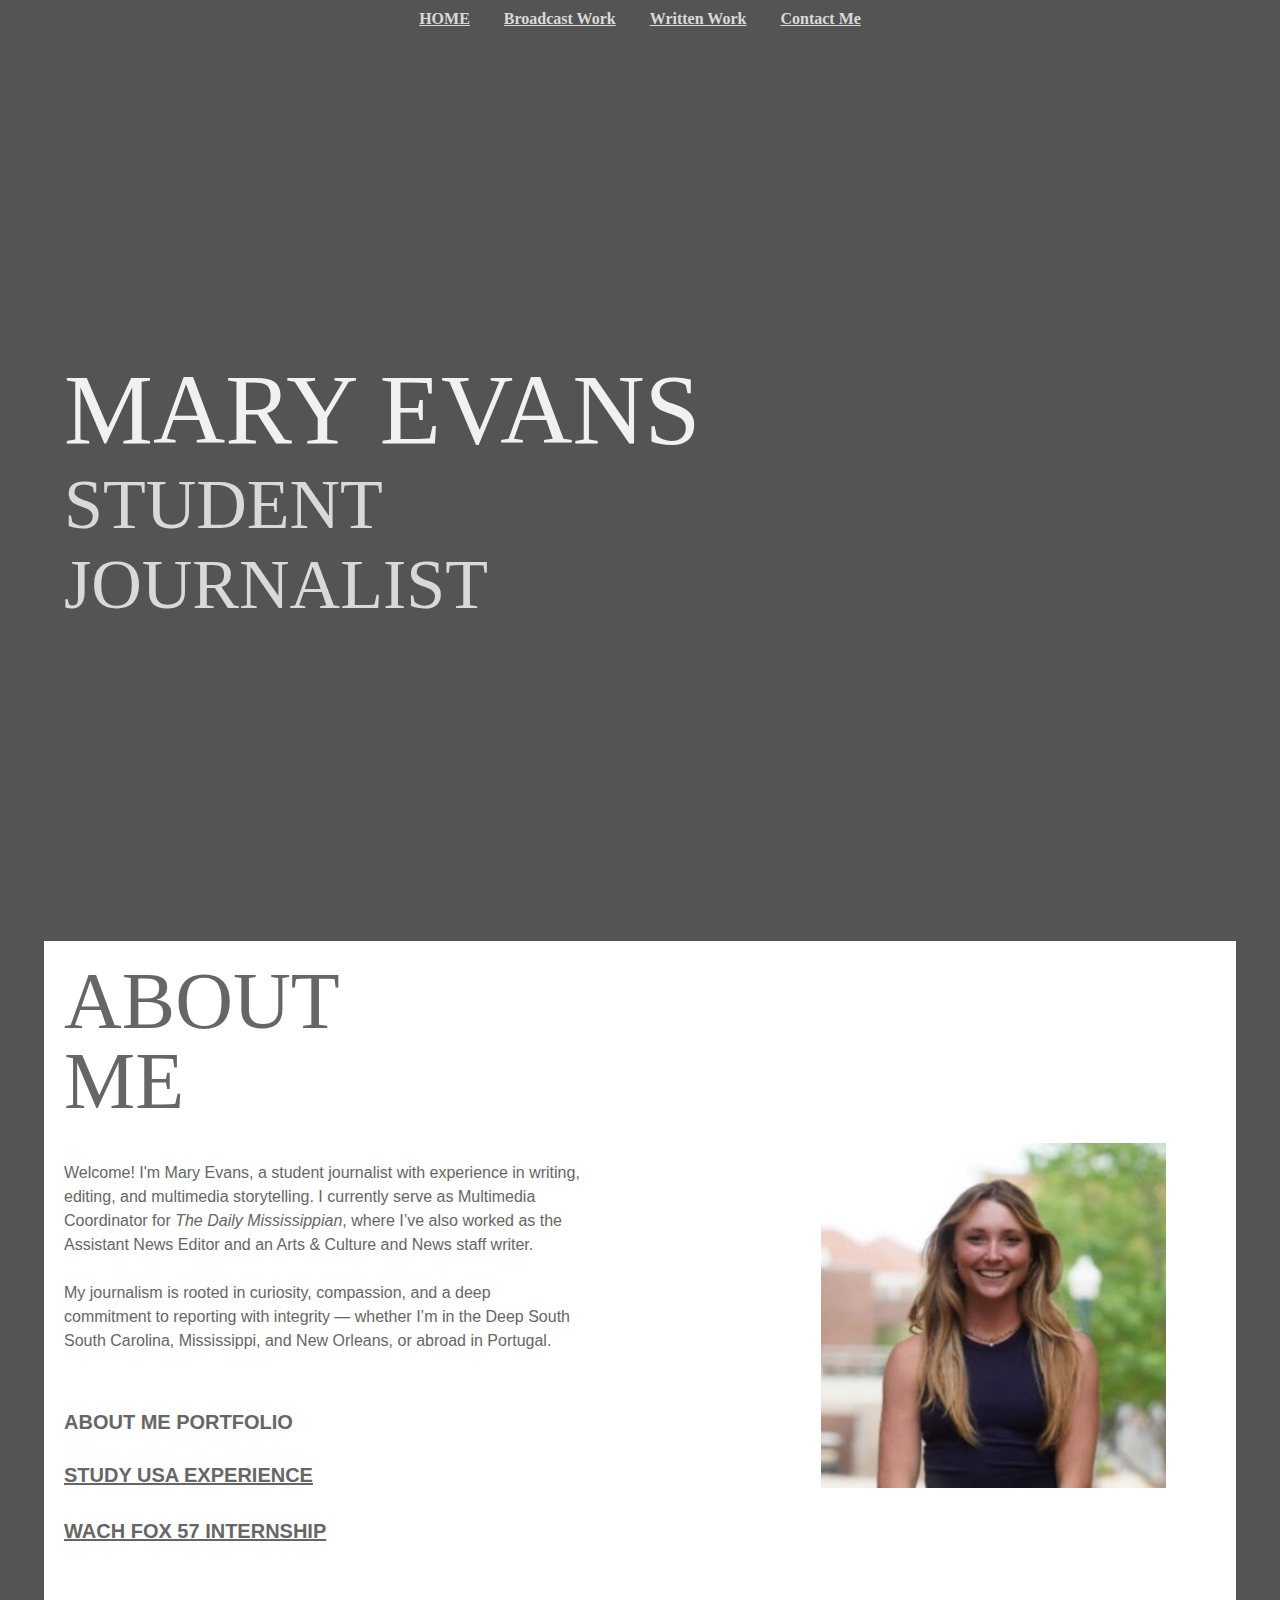
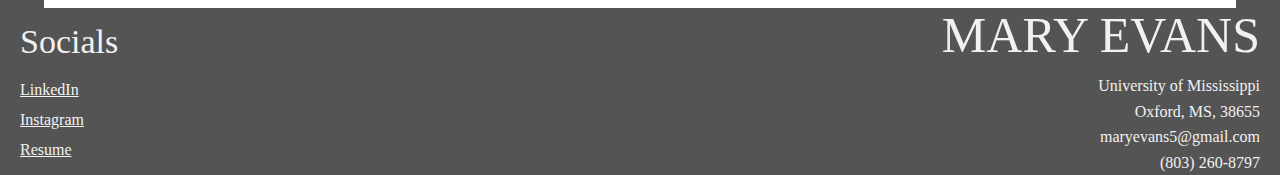
<file: index.html>
<!DOCTYPE html>
<html>
<head>
<title>Mary Evans Portfolio</title>
<meta charset="UTF-8">

<link rel="stylesheet" href="mainstyles.css">

</head>

<body>
    <header class="dark-section">
        <div class="nav">
            <nav>
                <a href="index.html" class="navlink">HOME</a>
                <a href="broadcastwork.html" class="navlink">Broadcast Work</a>
                <a href="writtenwork.html" class="navlink">Written Work</a>
                <a href="form.html" class="navlink">Contact Me</a>
            </nav>
        </div>

    <div class="header-container">
        <div class="info-column">
            <h1 class="name">MARY EVANS</h1>
            <h2 class="title">STUDENT JOURNALIST</h2>
        </div>
        
        <div class="bio-column">
            
        </div>
    </div>
</header>
<br>
<section class="light-section">
    <div class="aboutme">
        <div class="about-me-split">
            <div class="textside">
                <h1 class="abouttitle">ABOUT <br>ME</h1>
                <p class="welcome">Welcome! I'm Mary Evans, a student journalist with experience in writing, editing, and multimedia storytelling. I currently serve as Multimedia Coordinator for <i>The Daily Mississippian</i>, where I’ve also worked as the Assistant News Editor and an Arts & Culture and News staff writer.<br><br>My journalism is rooted in curiosity, compassion, and a deep commitment to reporting with integrity — whether I’m in the Deep South South Carolina, Mississippi, and New Orleans, or abroad in Portugal.
                </p>
                <br>

                <div class="dropdown">
                    <button class="dropbtn">ABOUT ME PORTFOLIO</button>
                    <div class="dropcontent">
                        <a href="broadcastwork.html">BROADCAST WORK</a>
                        <a href="writtenwork.html">WRITTEN WORK</a>
                    </div>
                    <br>
                   
                </div>
                 <a href="studyusa.html" class="studyusa">STUDY USA EXPERIENCE</a>
                    <br>
                    <a href="wachfox57.html" class="wachfox">WACH FOX 57 INTERNSHIP</a>
            </div>

            <div class="imageside">
                <img src="aboutme.png" alt="Mary Evans Portrait" class="about-me-photo">
            </div>
        </div>
    </div>
</section>

<footer class="footer">
    <div class="footercontent">
        <div class="social">
            <h3>Socials</h3>
            <a href="https://www.linkedin.com/in/mary-evans-118b622a6/">LinkedIn</a>
            <a href="https://www.instagram.com/maryevansdaily/">Instagram</a>
            <a href="https://docs.google.com/document/u/1/d/e/2PACX-1vR7dF84203j5elCegcXnKhPApAjh3qiTT5ueFvv_2rBiqB8FpEZxt_mHXGXNIgVkx1yzZyEIwubCbzS/pub">Resume</a>
        </div>

        <div class="contact">
            <h3 class="footname">MARY EVANS</h3>
            <p>University of Mississippi<br>
                Oxford, MS, 38655<br>
                <a href="mailto:maryevans5@gmail.com">maryevans5@gmail.com</a><br>
                (803) 260-8797</p>
        </div>
    </div>
</footer>
</body>
</html>
</file>
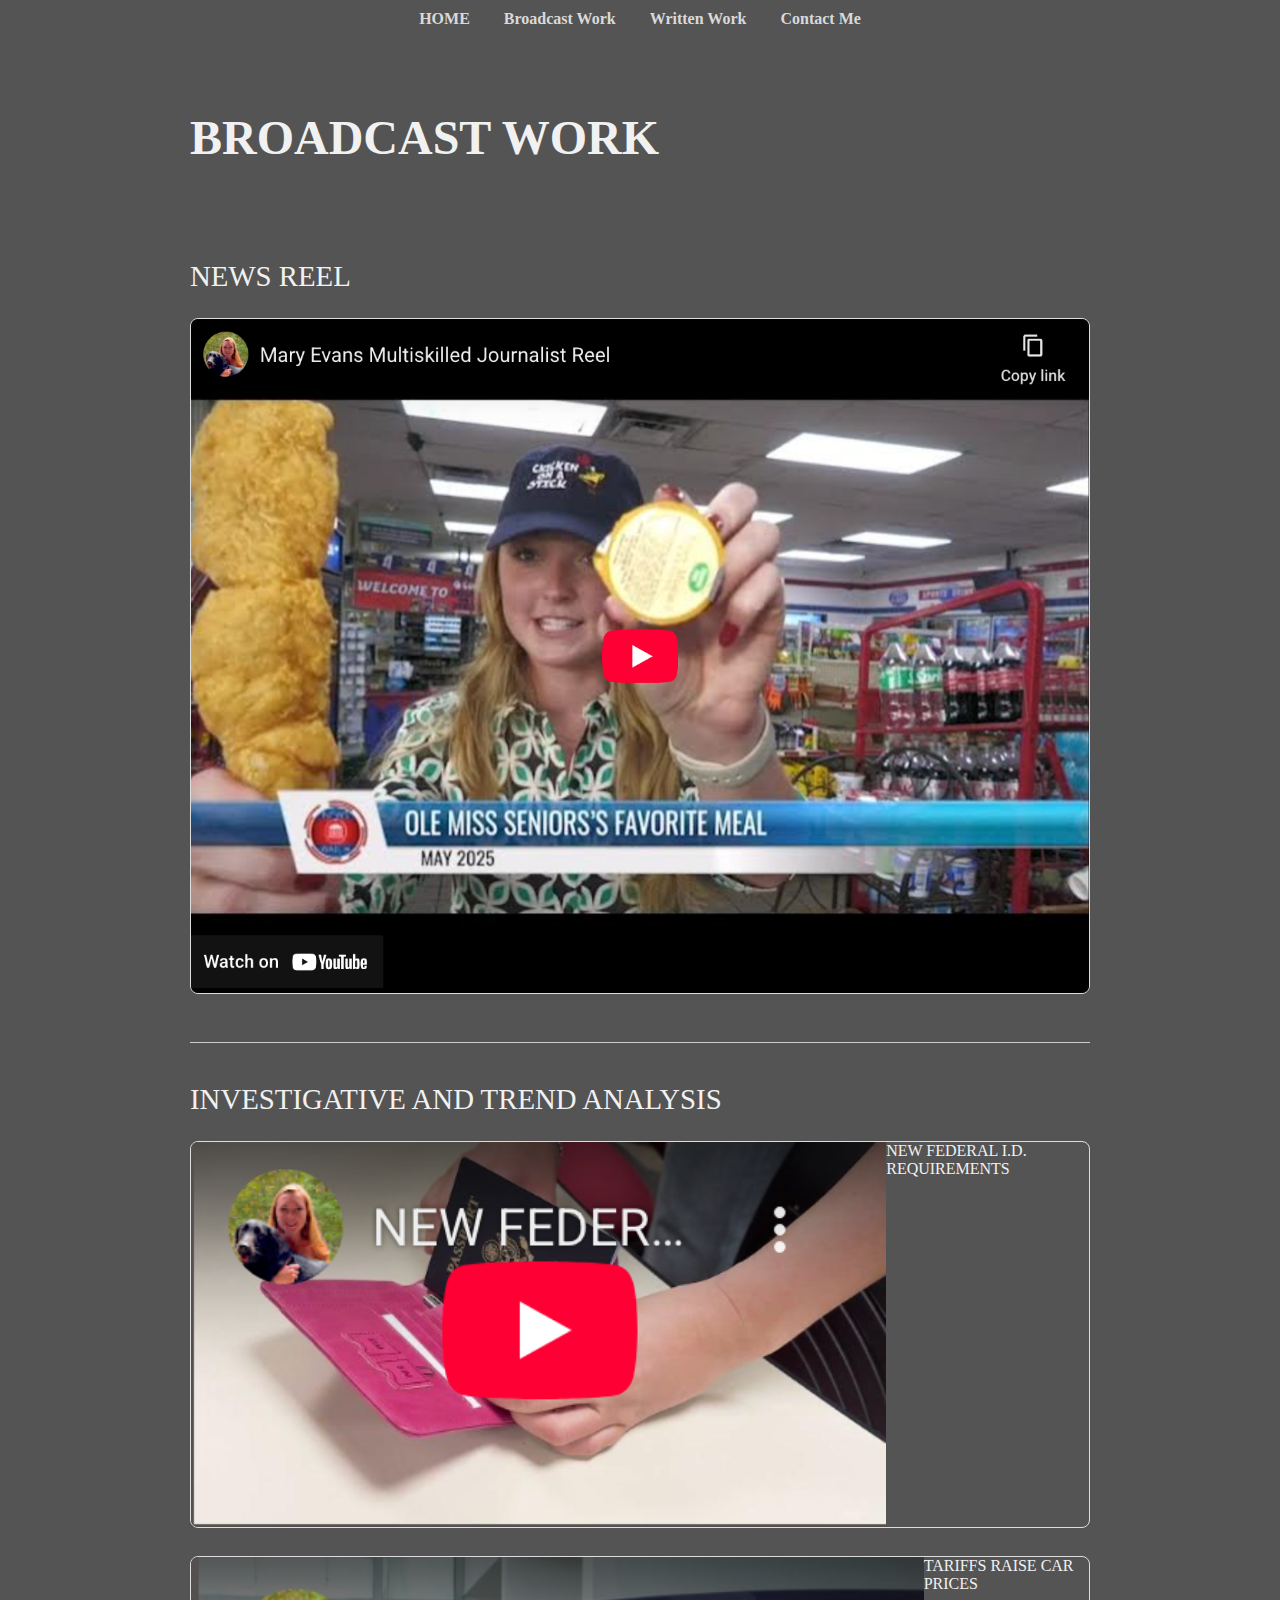
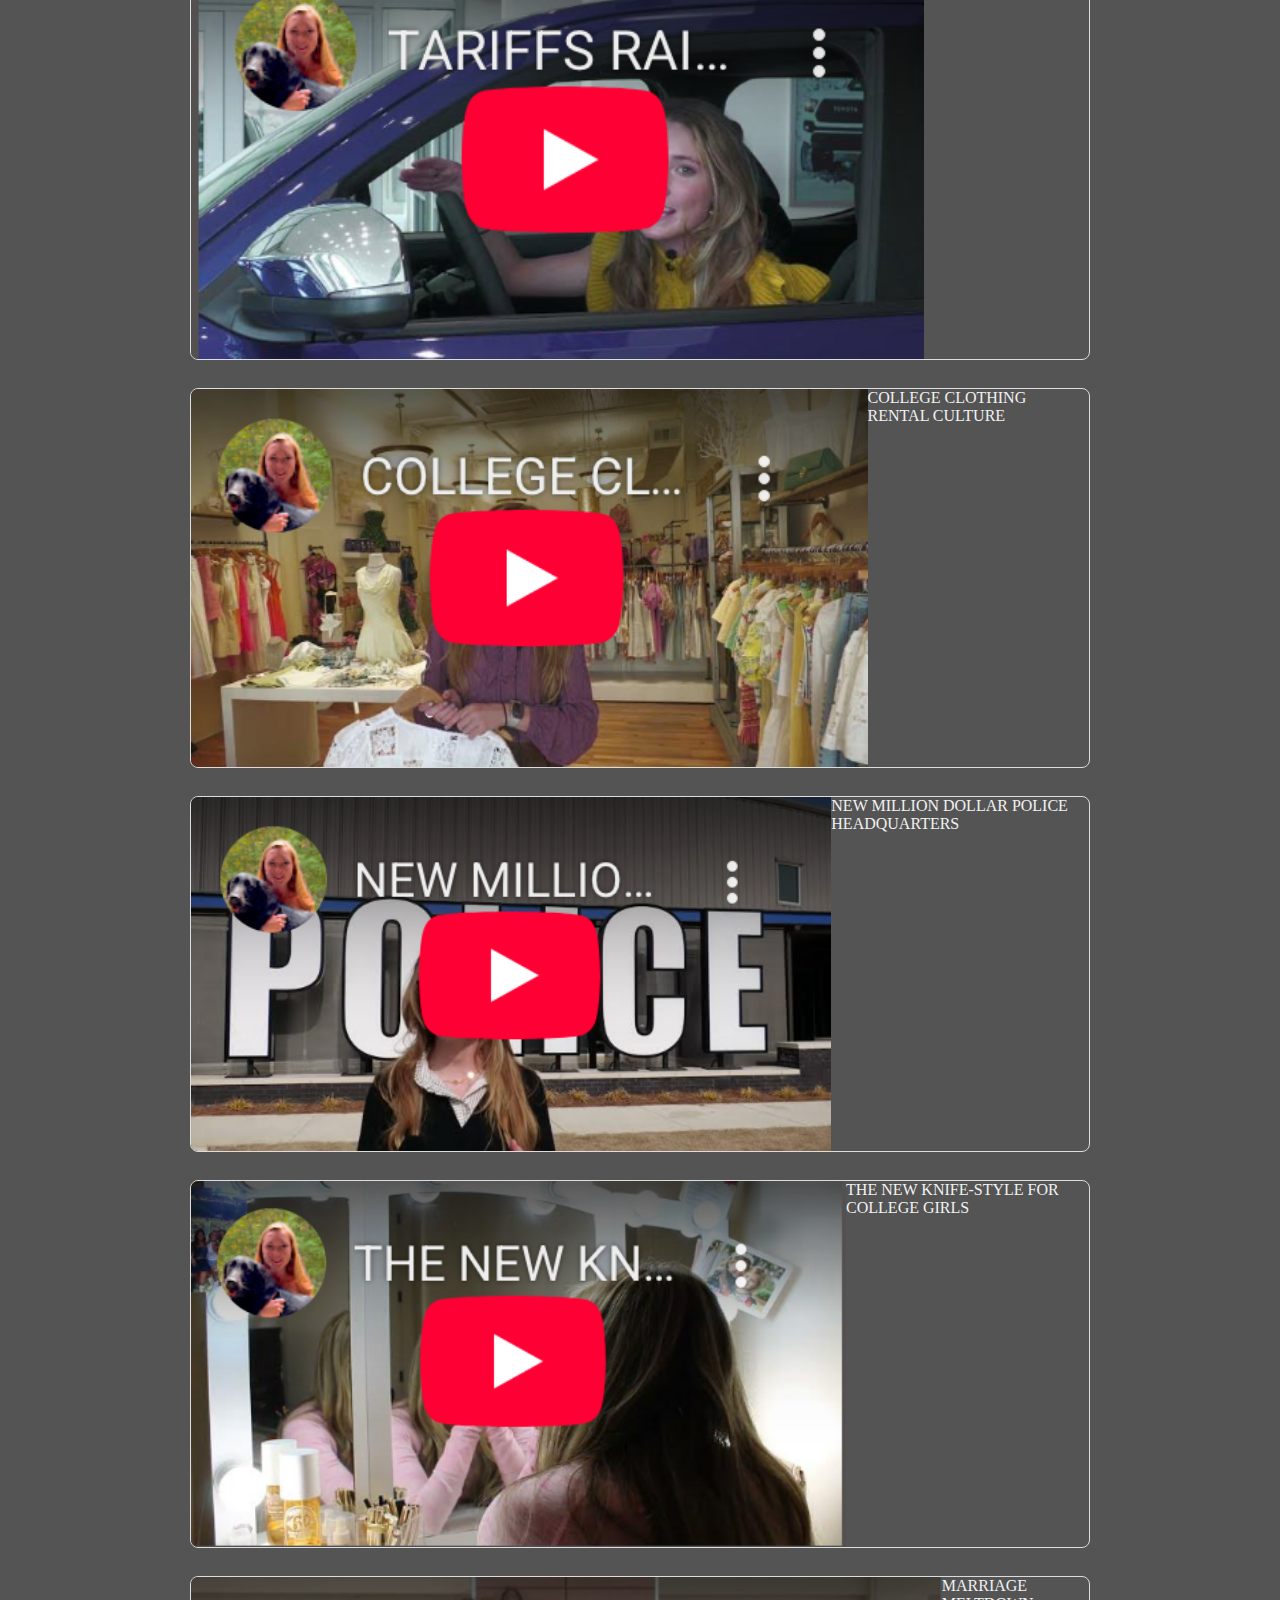
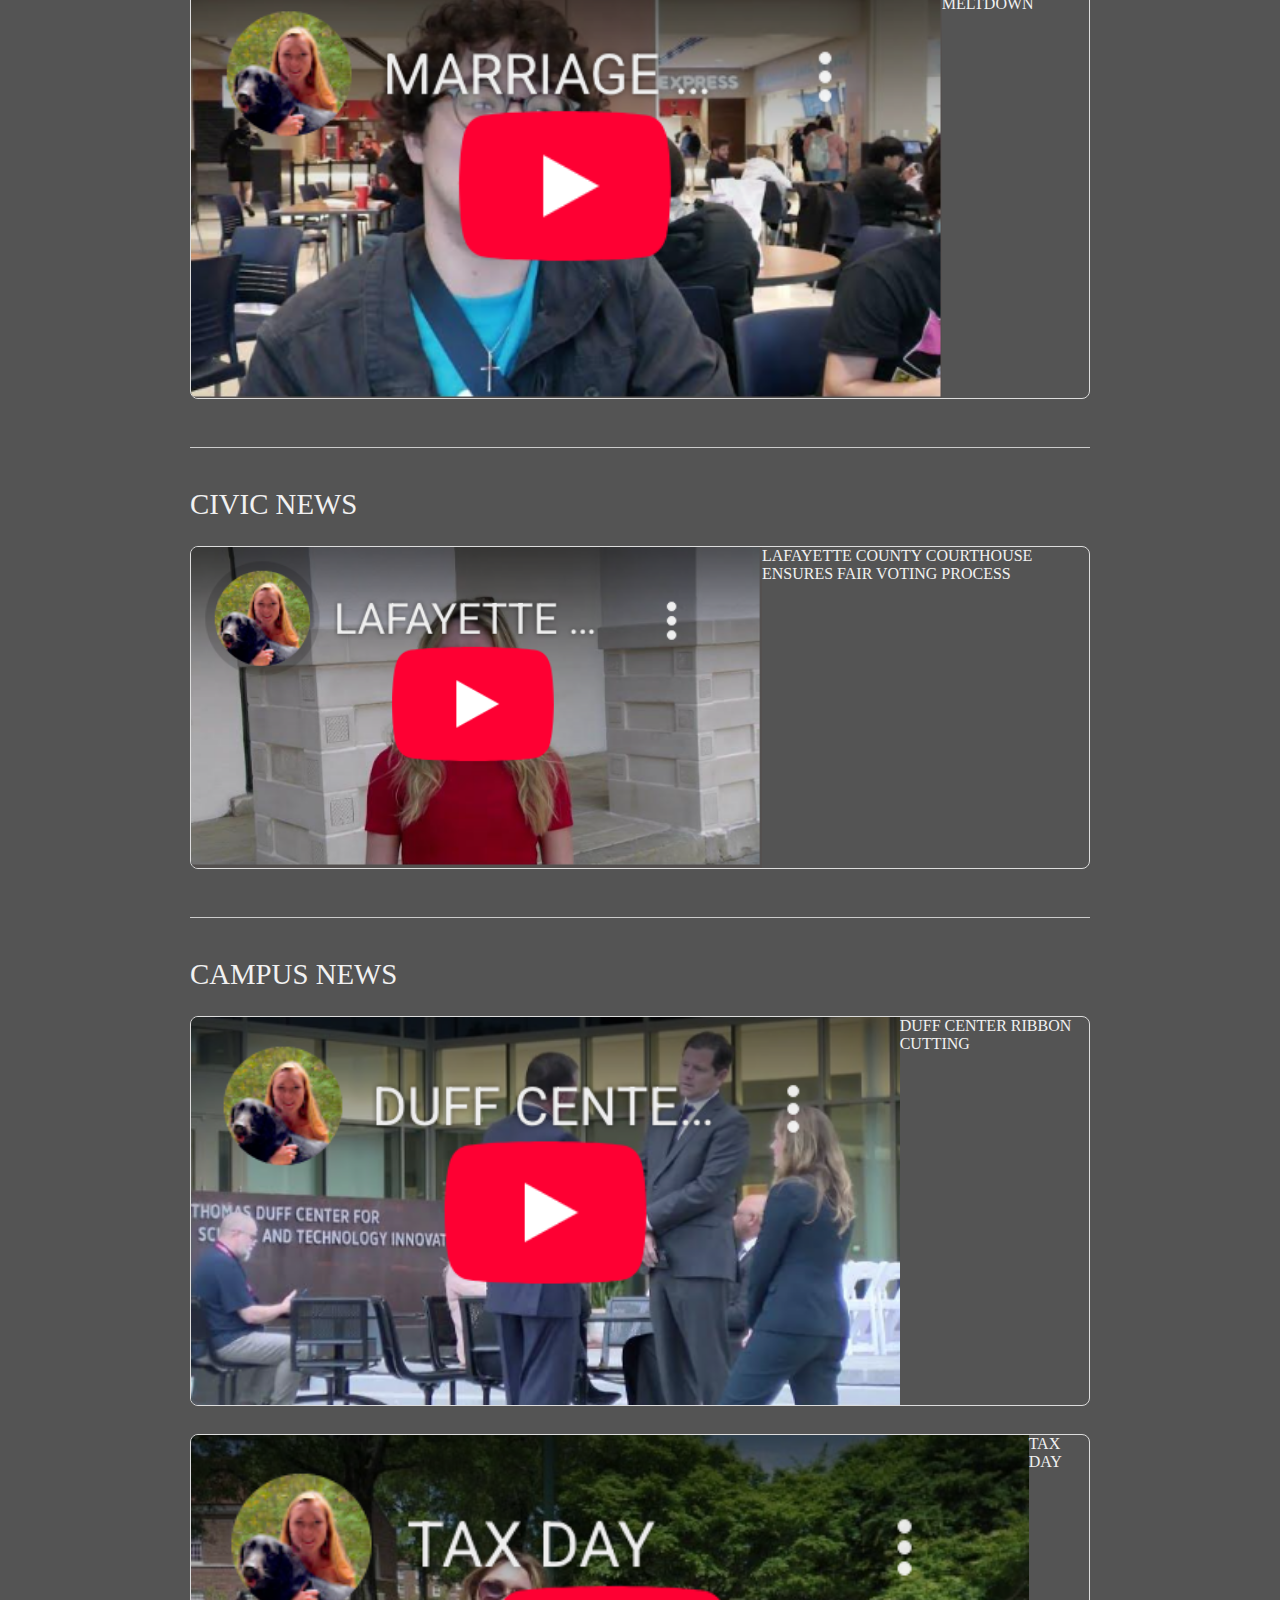
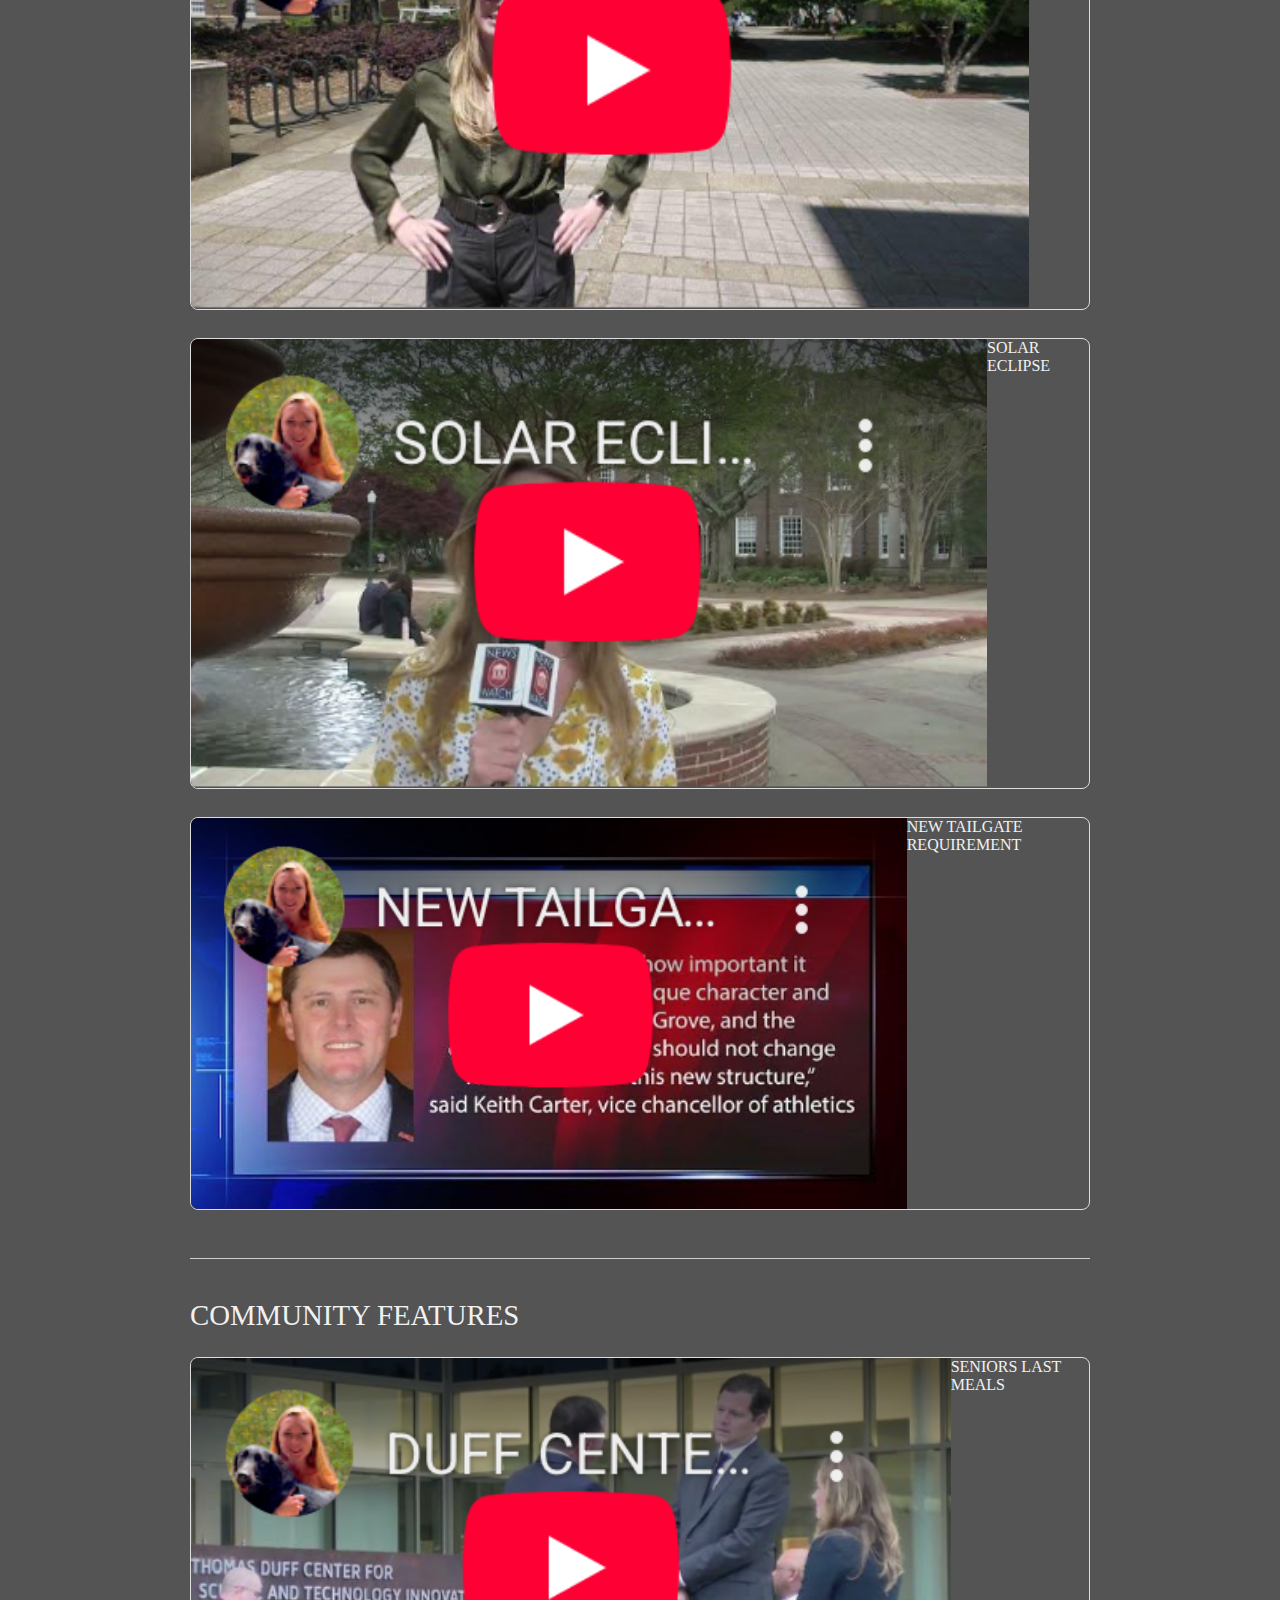
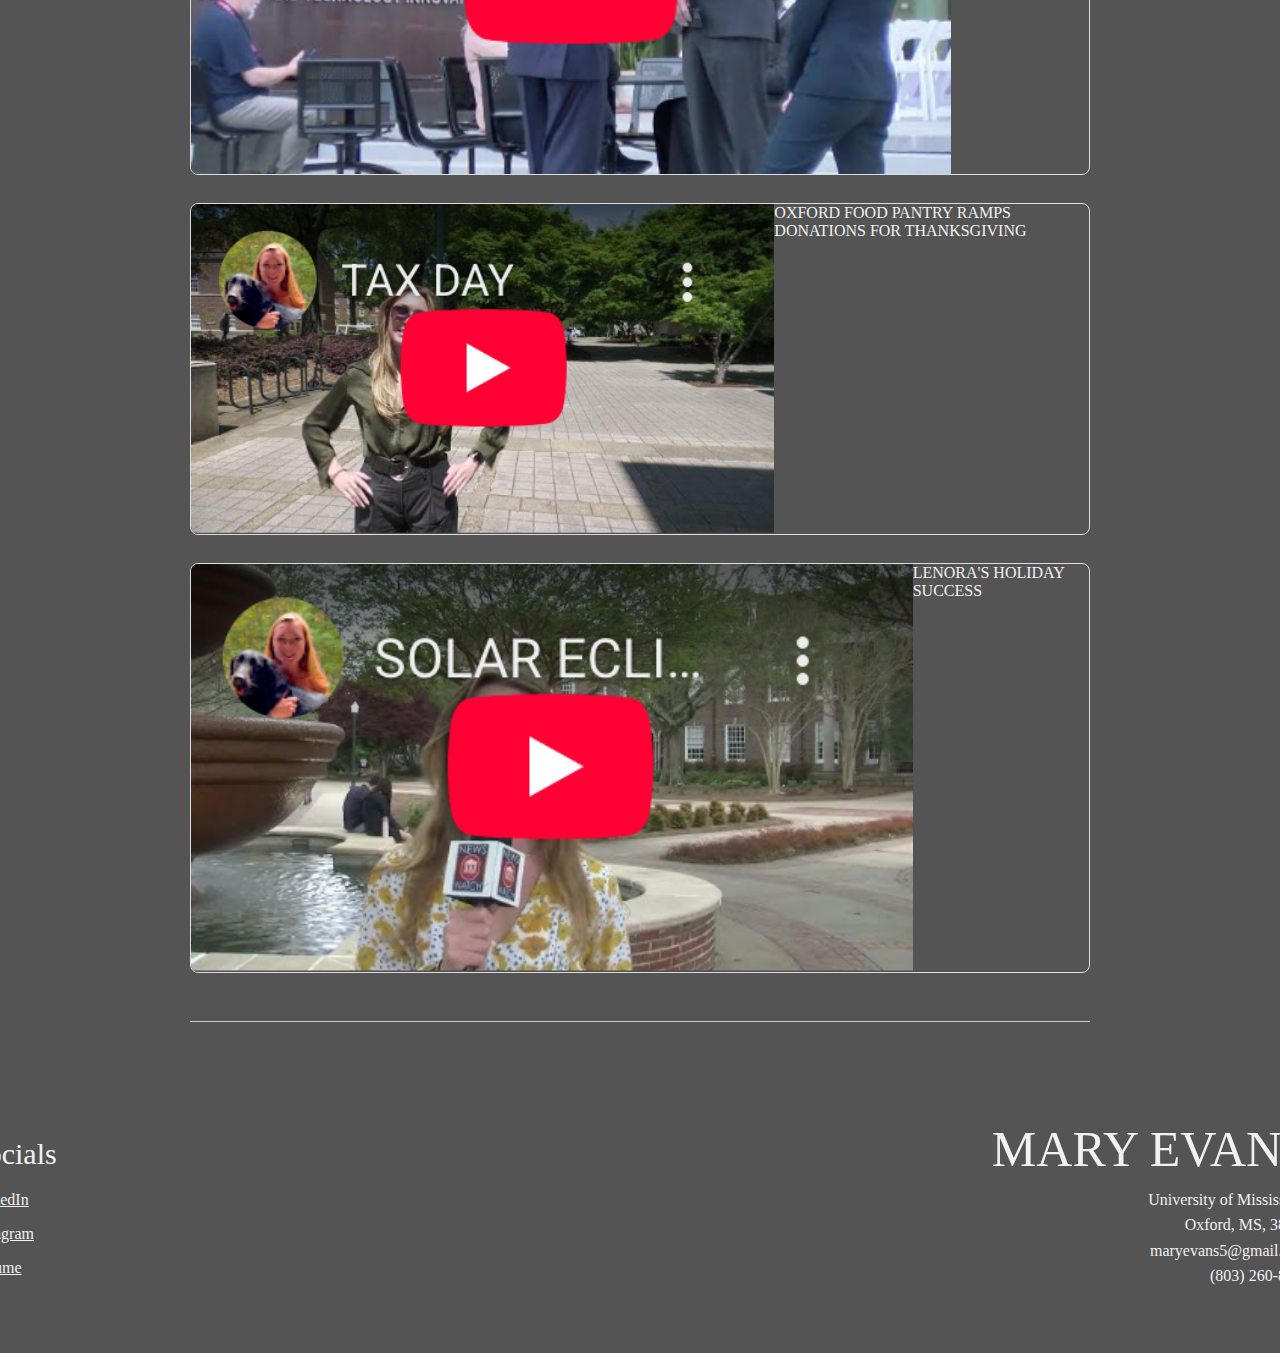
<file: broadcastwork.html>
<!DOCTYPE html>
<html>
<head>
<title>Mary Evans - Broadcast Work</title>
<meta charset="UTF-8">
<link rel="stylesheet" href="broadcastwork.css">

</head>

<body>
    <header class="broadcastw">
        <div class="nav">
            <nav>
                <a href="index.html" class="navlink">HOME</a>
                <a href="broadcastwork.html" class="navlink">Broadcast Work</a>
                <a href="writtenwork.html" class="navlink">Written Work</a>
                <a href="form.html" class="navlink">Contact Me</a>
            </nav>
        </div>

        <div class="headercontainer">
            <div class="broadcasttitle">
                <h1 class="btitle">BROADCAST WORK</h1>
            </div>

        <div class="articlelistcolumn">
        

            <h2 class="videoheading">NEWS REEL</h2>
            <div class="articlelinkcontainer">
            <a href="https://youtu.be/rVHrQul-isk" class="articlelink">
                    <figure class="articlefig">
                        <img src="journalistPic.png" alt="Mary Evans Multiskilled Journalist Reel">
                        <figcaption class="articleclaption">Mary Evans Multiskilled Journalist Reel</figcaption>
                    </figure>
                </a>
            </div>


        <hr class="vidseperator">

           <h2 class="videoheading">INVESTIGATIVE AND TREND ANALYSIS</h2>
            <div class="articlelinkcontainer">

            <a href="https://youtu.be/MuijndA6NvE" class="articlelink">
                    <figure class="articlefig">
                        <img src="investigativepic1.png" alt="NEW FEDERAL I.D. REQUIREMENTS">
                        <figcaption class="articleclaption">NEW FEDERAL I.D. REQUIREMENTS</figcaption>
                    </figure>
            </a>

            <a href="https://www.youtube.com/watch?v=8vxKSuKDfzM" class="articlelink">
                    <figure class="articlefig">
                        <img src="investigativepic2.png" alt="TARIFFS RAISE CAR PRICES">
                        <figcaption class="articleclaption">TARIFFS RAISE CAR PRICES</figcaption>
                    </figure>
            </a>

            <a href="https://www.youtube.com/watch?v=pCGOAnR8NJQ" class="articlelink">
                    <figure class="articlefig">
                        <img src="investigativepic3.png" alt="COLLEGE CLOTHING RENTAL CULTURE">
                        <figcaption class="articleclaption">COLLEGE CLOTHING RENTAL CULTURE</figcaption>
                    </figure>
            </a>

            <a href="https://www.youtube.com/watch?v=_hQYw7fjAKA" class="articlelink">
                    <figure class="articlefig">
                        <img src="investigativepic4.png" alt="NEW MILLION DOLLAR POLICE HEADQUARTERS">
                        <figcaption class="articleclaption">NEW MILLION DOLLAR POLICE HEADQUARTERS</figcaption>
                    </figure>
            </a>

            <a href="https://www.youtube.com/watch?v=Soq19lni1Uc" class="articlelink">
                    <figure class="articlefig">
                        <img src="investigativepic5.png" alt="THE NEW KNIFE-STYLE FOR COLLEGE GIRLS">
                        <figcaption class="articleclaption">THE NEW KNIFE-STYLE FOR COLLEGE GIRLS</figcaption>
                    </figure>
            </a>

            <a href="https://www.youtube.com/watch?v=v3hpwmplCZk" class="articlelink">
                    <figure class="articlefig">
                        <img src="investigativepic6.png" alt="MARRIAGE MELTDOWN">
                        <figcaption class="articleclaption">MARRIAGE MELTDOWN</figcaption>
                    </figure>
            </a>
            </div>

            <hr class="vidseperator">

            <h2 class="videoheading">CIVIC NEWS</h2>
            <div class="articlelinkcontainer">

                <a href="youtube.com/watch?v=6X1_fd1uhUk&feature=youtu.be" class="articlelink">
                    <figure class="articlefig">
                        <img src="civicpic.png" alt="LAFAYETTE COUNTY COURTHOUSE ENSURES FAIR VOTING PROCESS">
                        <figcaption class="articleclaption">LAFAYETTE COUNTY COURTHOUSE ENSURES FAIR VOTING PROCESS</figcaption>
                    </figure>
            </a>
        </div>

            <hr class="vidseperator">

            <h2 class="videoheading">CAMPUS NEWS</h2>
            <div class="articlelinkcontainer">

                <a href="https://www.youtube.com/watch?v=vz1RQvdFhNw" class="articlelink">
                    <figure class="articlefig">
                        <img src="campuspic1.png" alt="DUFF CENTER RIBBON CUTTING">
                        <figcaption class="articleclaption">DUFF CENTER RIBBON CUTTING</figcaption>
                    </figure>
            </a>

            <a href="https://www.youtube.com/watch?v=F-Q-pqzfWgU" class="articlelink">
                    <figure class="articlefig">
                        <img src="campuspic2.png" alt="TAX DAY">
                        <figcaption class="articleclaption">TAX DAY</figcaption>
                    </figure>
            </a>

            <a href="https://www.youtube.com/watch?v=VlBpI3aIepc" class="articlelink">
                    <figure class="articlefig">
                        <img src="campuspic3.png" alt="SOLAR ECLIPSE">
                        <figcaption class="articleclaption">SOLAR ECLIPSE</figcaption>
                    </figure>
            </a>

            <a href="https://www.youtube.com/watch?v=FLumUJuiITs" class="articlelink">
                    <figure class="articlefig">
                        <img src="campuspic4.png" alt="NEW TAILGATE REQUIREMENT">
                        <figcaption class="articleclaption">NEW TAILGATE REQUIREMENT</figcaption>
                    </figure>
            </a>
        </div>
<hr class="vidseperator">

            <h2 class="videoheading">COMMUNITY FEATURES</h2>
            <div class="articlelinkcontainer">

                <a href="https://www.youtube.com/watch?v=-bvhx7zO_iE" class="articlelink">
                    <figure class="articlefig">
                        <img src="campuspic1.png" alt="SENIORS LAST MEALS">
                        <figcaption class="articleclaption">SENIORS LAST MEALS</figcaption>
                    </figure>
            </a>

            <a href="https://www.youtube.com/watch?v=L-jie6XzgHs" class="articlelink">
                    <figure class="articlefig">
                        <img src="campuspic2.png" alt="OXFORD FOOD PANTRY RAMPS DONATIONS FOR THANKSGIVING">
                        <figcaption class="articleclaption">OXFORD FOOD PANTRY RAMPS DONATIONS FOR THANKSGIVING</figcaption>
                    </figure>
            </a>

            <a href="https://www.youtube.com/watch?v=PJjAnF8KS-k" class="articlelink">
                    <figure class="articlefig">
                        <img src="campuspic3.png" alt="LENORA'S HOLIDAY SUCCESS">
                        <figcaption class="articleclaption">LENORA'S HOLIDAY SUCCESS</figcaption>
                    </figure>
            </a>
        </div>
        <hr class="vidseperator">


            </div>
        </div>
    </header>
    
    <footer class="footer">
    <div class="footercontent">
        <div class="social">
            <h3>Socials</h3>
            <a href="https://www.linkedin.com/in/mary-evans-118b622a6/">LinkedIn</a>
            <a href="https://www.instagram.com/maryevansdaily/">Instagram</a>
            <a href="https://docs.google.com/document/u/1/d/e/2PACX-1vR7dF84203j5elCegcXnKhPApAjh3qiTT5ueFvv_2rBiqB8FpEZxt_mHXGXNIgVkx1yzZyEIwubCbzS/pub">Resume</a>
        </div>

        <div class="contact">
            <h3 class="footname">MARY EVANS</h3>
            <p>University of Mississippi<br>
                Oxford, MS, 38655<br>
                <a href="mailto:maryevans5@gmail.com">maryevans5@gmail.com</a><br>
                (803) 260-8797</p>
        </div>
    </div>
</footer>
</body>
</html>
</file>
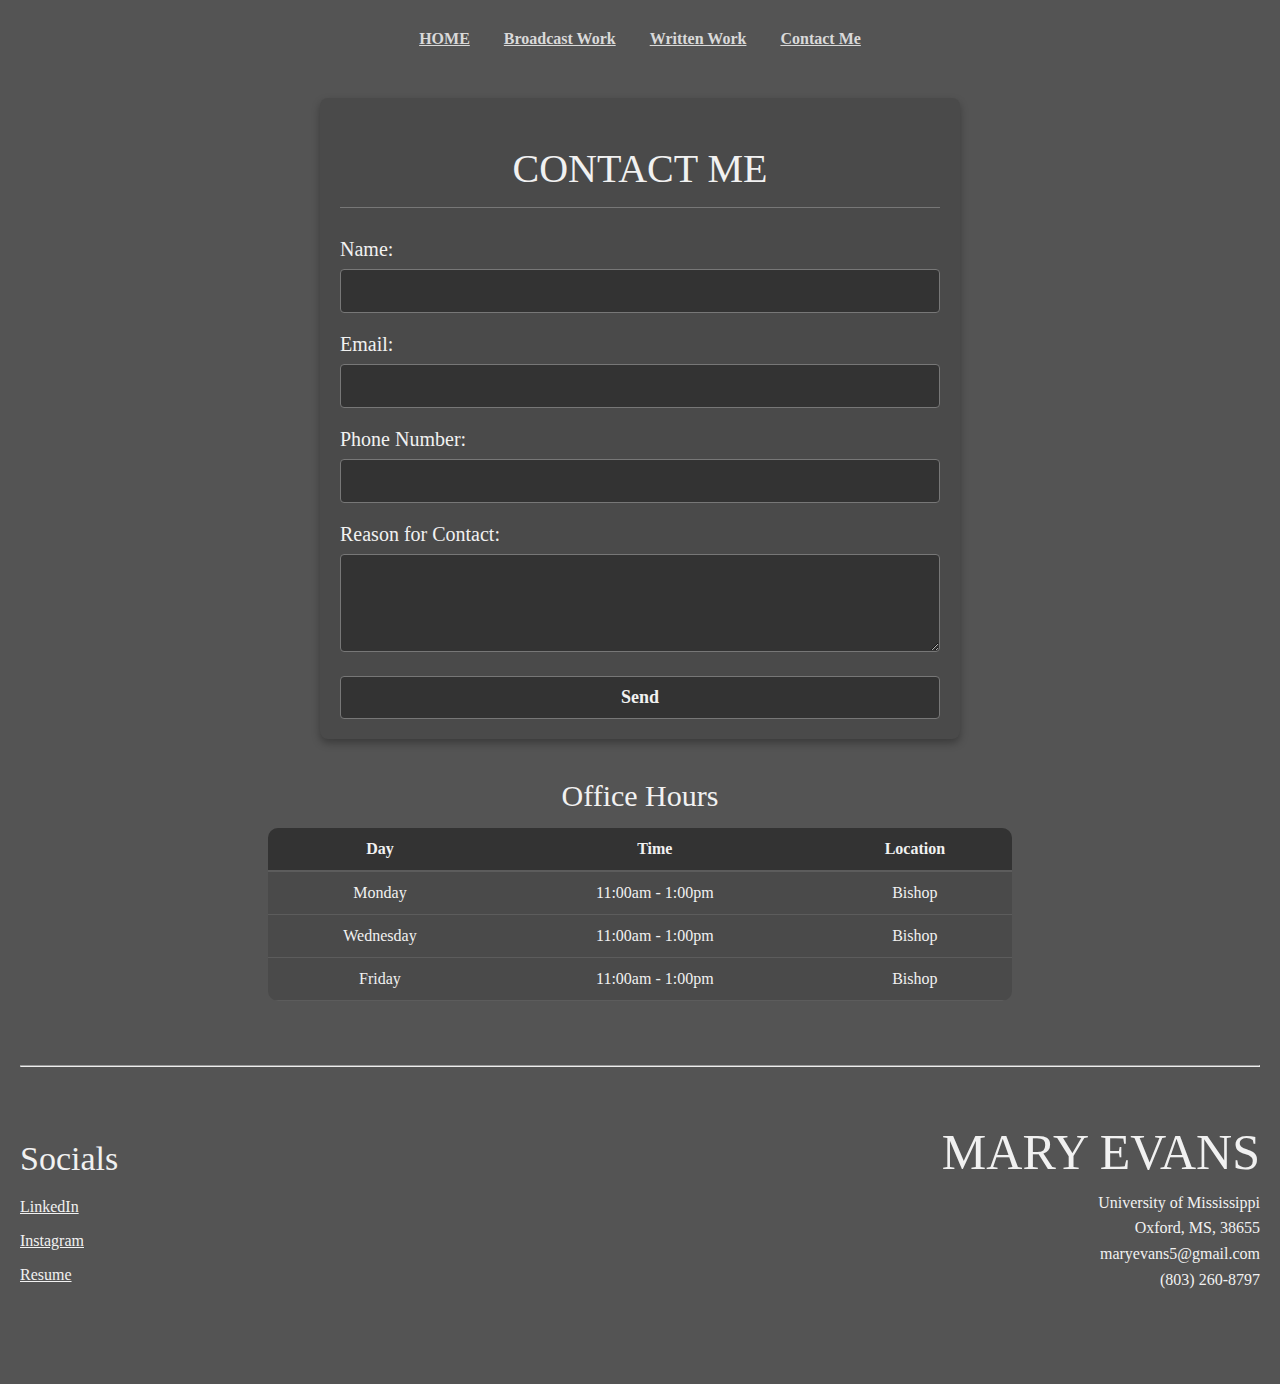
<file: form.html>
<!DOCTYPE html>
<html>
<head>
<title>Mary Evans - Contact Me</title>
<meta charset="UTF-8">
<link rel="stylesheet" href="contactme.css">
</head>

<body>
<header class="nav1">
        <div class="nav">
            <nav>
                <a href="index.html" class="navlink">HOME</a>
                <a href="broadcastwork.html" class="navlink">Broadcast Work</a>
                <a href="writtenwork.html" class="navlink">Written Work</a>
                <a href="form.html" class="navlink">Contact Me</a>
            </nav>
        </div>
    </header>

    <div class="contactpage">
        <h1 class="pagetitle">CONTACT ME</h1>
        <form action="https://formspree.io/f/meonebdo" method="post" class="contactformnew">

            <div class="formgroupnew">
                <label for="namenew">Name:</label>
                <input type="text" id="namenew" name="name" required>
            </div>

            <div class="formgroupnew">
                <label for="emailnew">Email:</label>
                <input type="email" id="emailnew" name="email" required>
            </div>

            <div class="formgroupnew">
                <label for="phonenew">Phone Number:</label>
                <input type="tel" id="phonenew" name="phone" required>
            </div>

            <div class="formgroupnew">
                <label for="reasonnew">Reason for Contact:</label>
                <textarea id="reasonnew" name="reason" rows="4" required></textarea>
            </div>

            <button type="submit" class="sendbutton">Send</button>
        </form>
    </div>

<h2 class="scheduleheadingnew">Office Hours</h2>
<table class="officeschedulenew">
    <thead>
        <tr>
            <th>Day</th>
            <th>Time</th>
            <th>Location</th>
        </tr>
    </thead>
    <tbody>
        <tr>
            <td>Monday</td>
            <td>11:00am - 1:00pm</td>
            <td>Bishop</td>
        </tr>
        <tr>
            <td>Wednesday</td>
            <td>11:00am - 1:00pm</td>
            <td>Bishop</td>
        </tr>
        <tr>
            <td>Friday</td>
            <td>11:00am - 1:00pm</td>
            <td>Bishop</td>
        </tr>
    </tbody>
</table>

<br>
<br>
<hr>
<footer class="footer">
    <div class="footercontent">
        <div class="social">
            <h3>Socials</h3>
            <a href="https://www.linkedin.com/in/mary-evans-118b622a6/">LinkedIn</a>
            <a href="https://www.instagram.com/maryevansdaily/">Instagram</a>
            <a href="https://docs.google.com/document/u/1/d/e/2PACX-1vR7dF84203j5elCegcXnKhPApAjh3qiTT5ueFvv_2rBiqB8FpEZxt_mHXGXNIgVkx1yzZyEIwubCbzS/pub">Resume</a>
        </div>

        <div class="contact">
            <h3 class="footname">MARY EVANS</h3>
            <p>University of Mississippi<br>
                Oxford, MS, 38655<br>
                <a href="mailto:maryevans5@gmail.com">maryevans5@gmail.com</a><br>
                (803) 260-8797</p>
        </div>
    </div>
</footer>
</body>
</html>
</file>
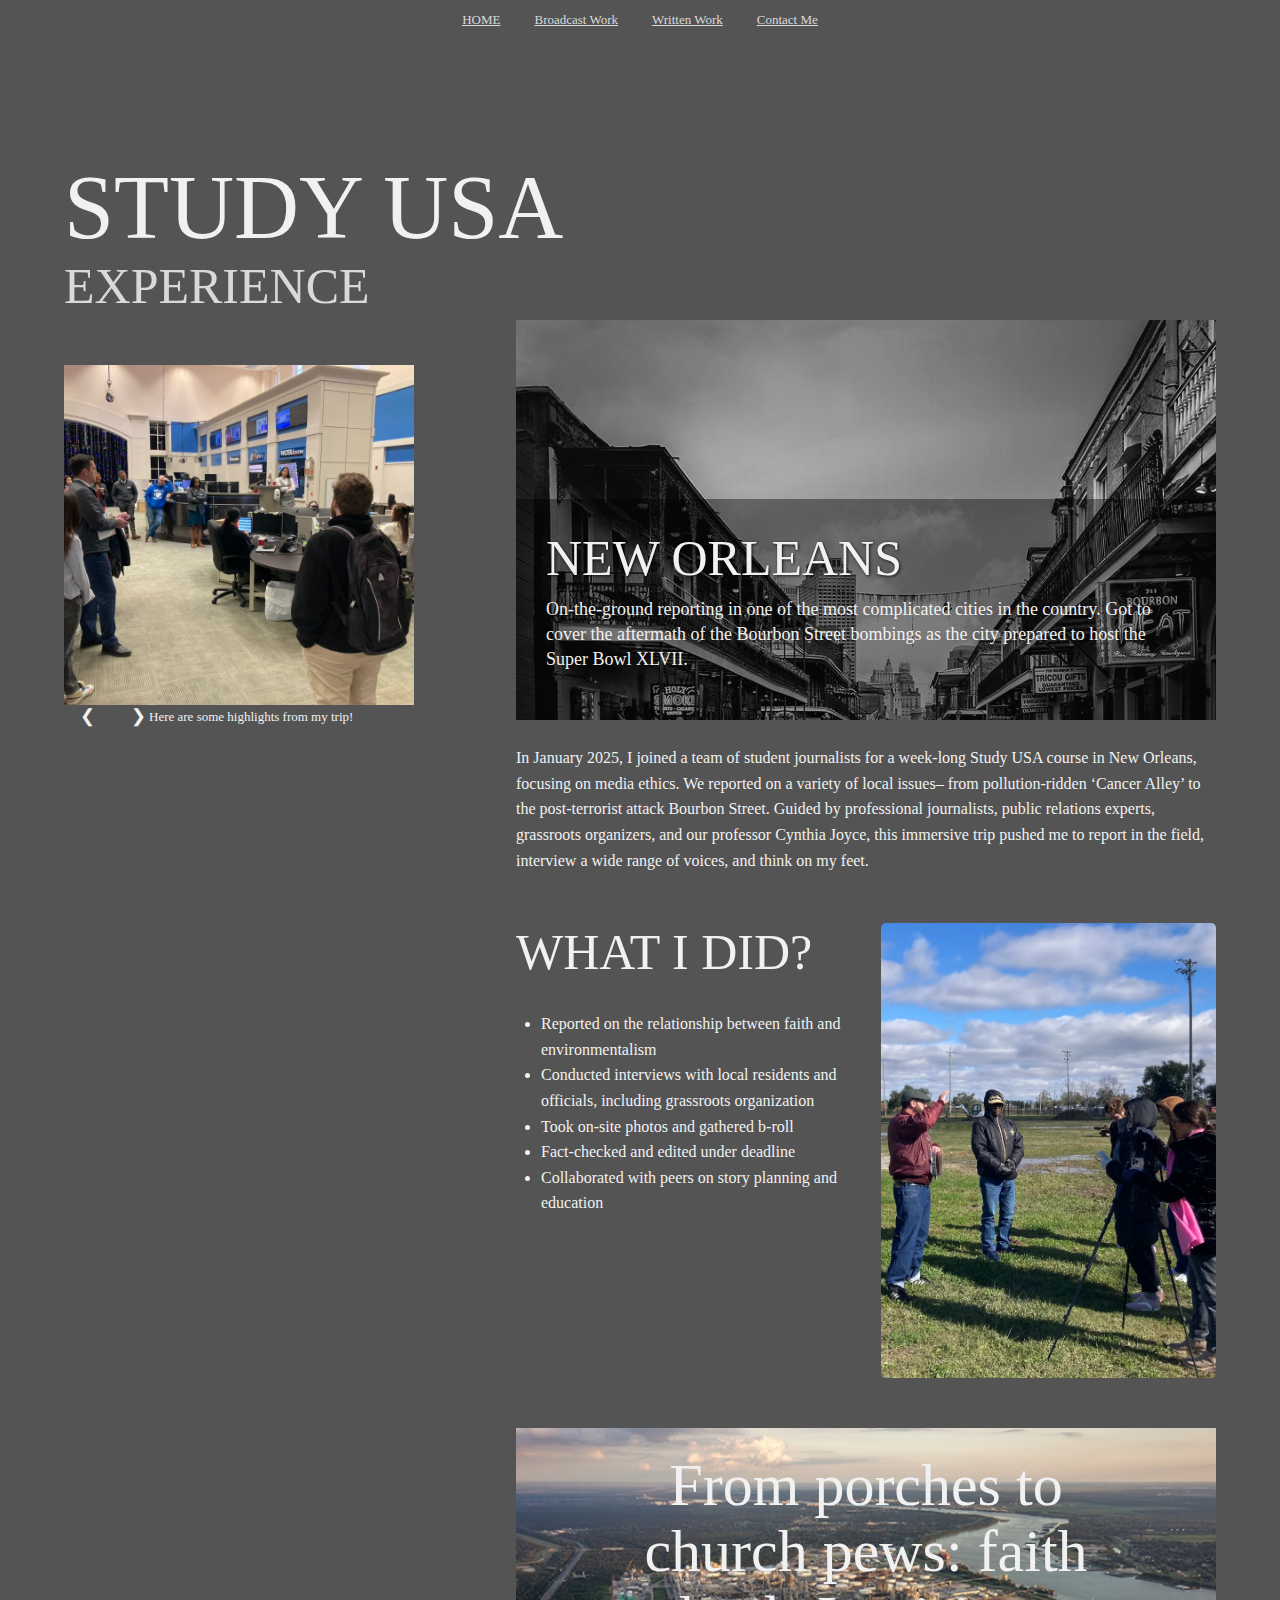
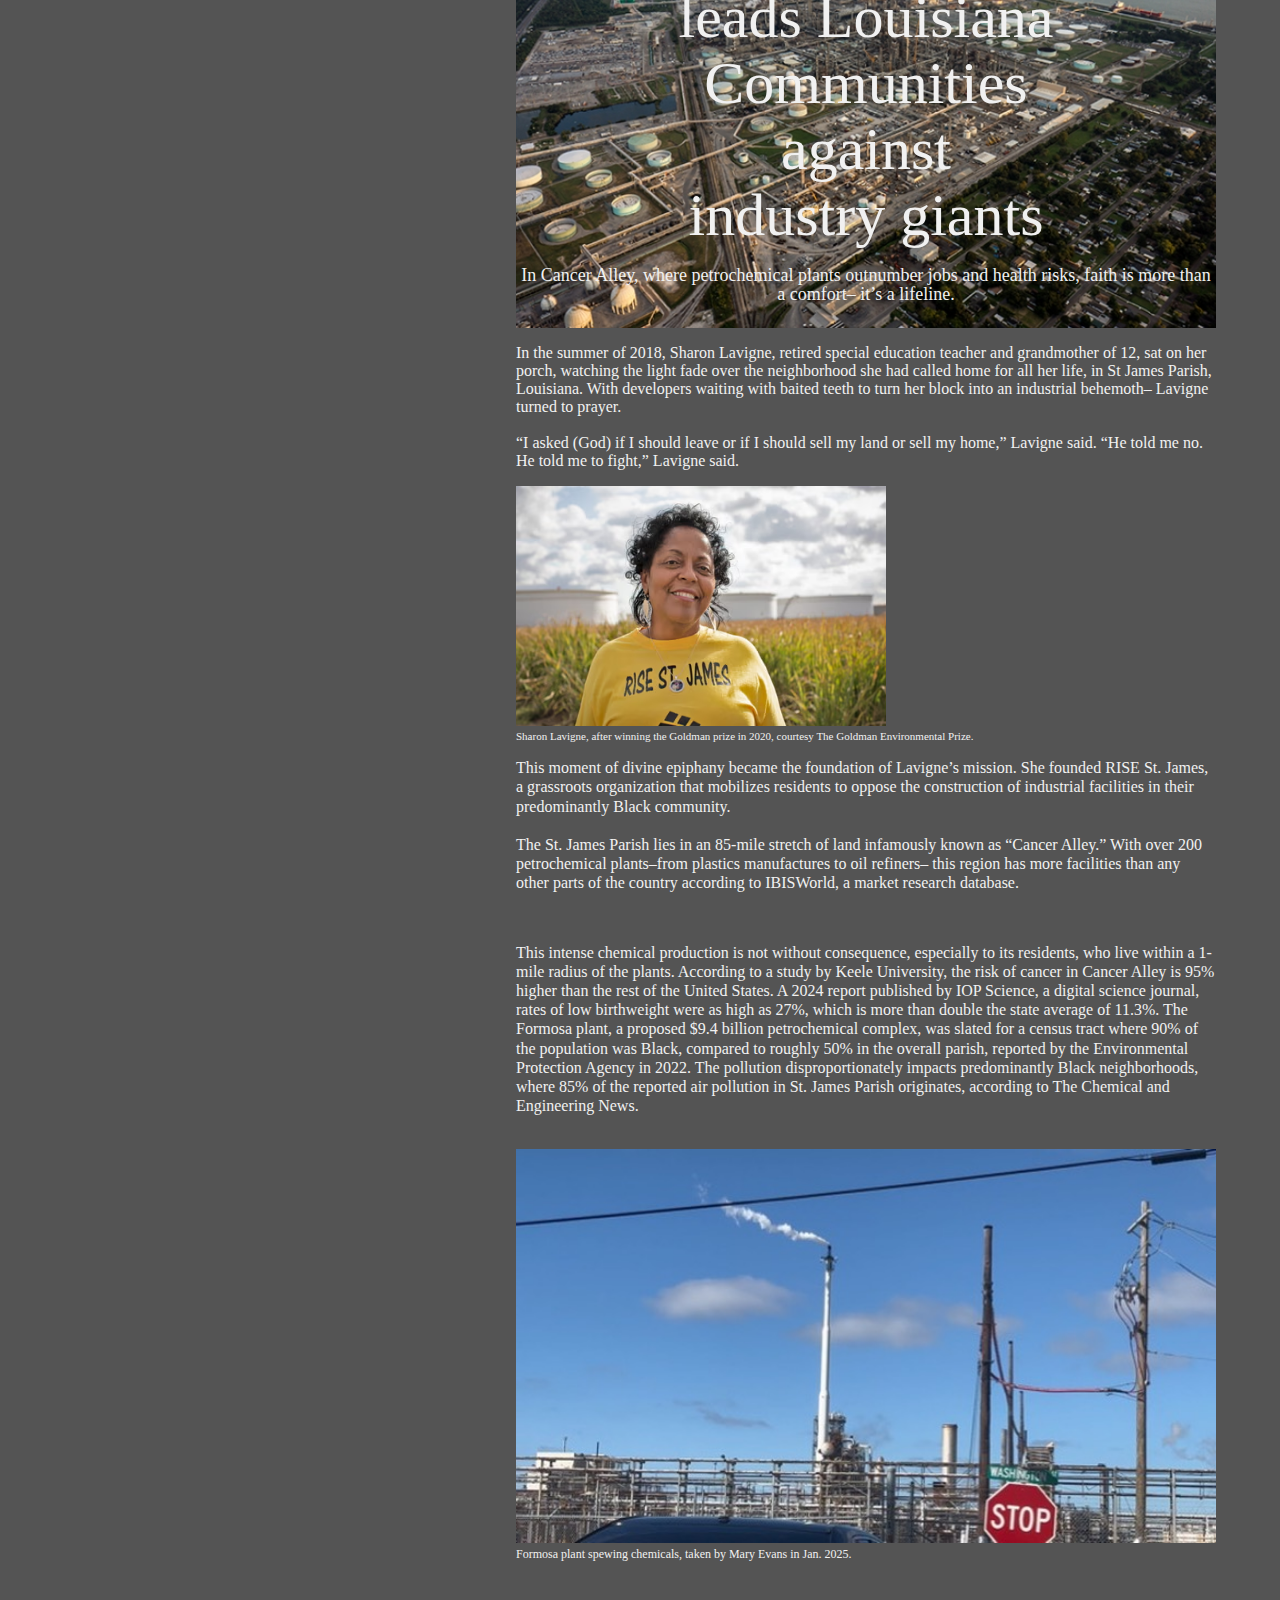
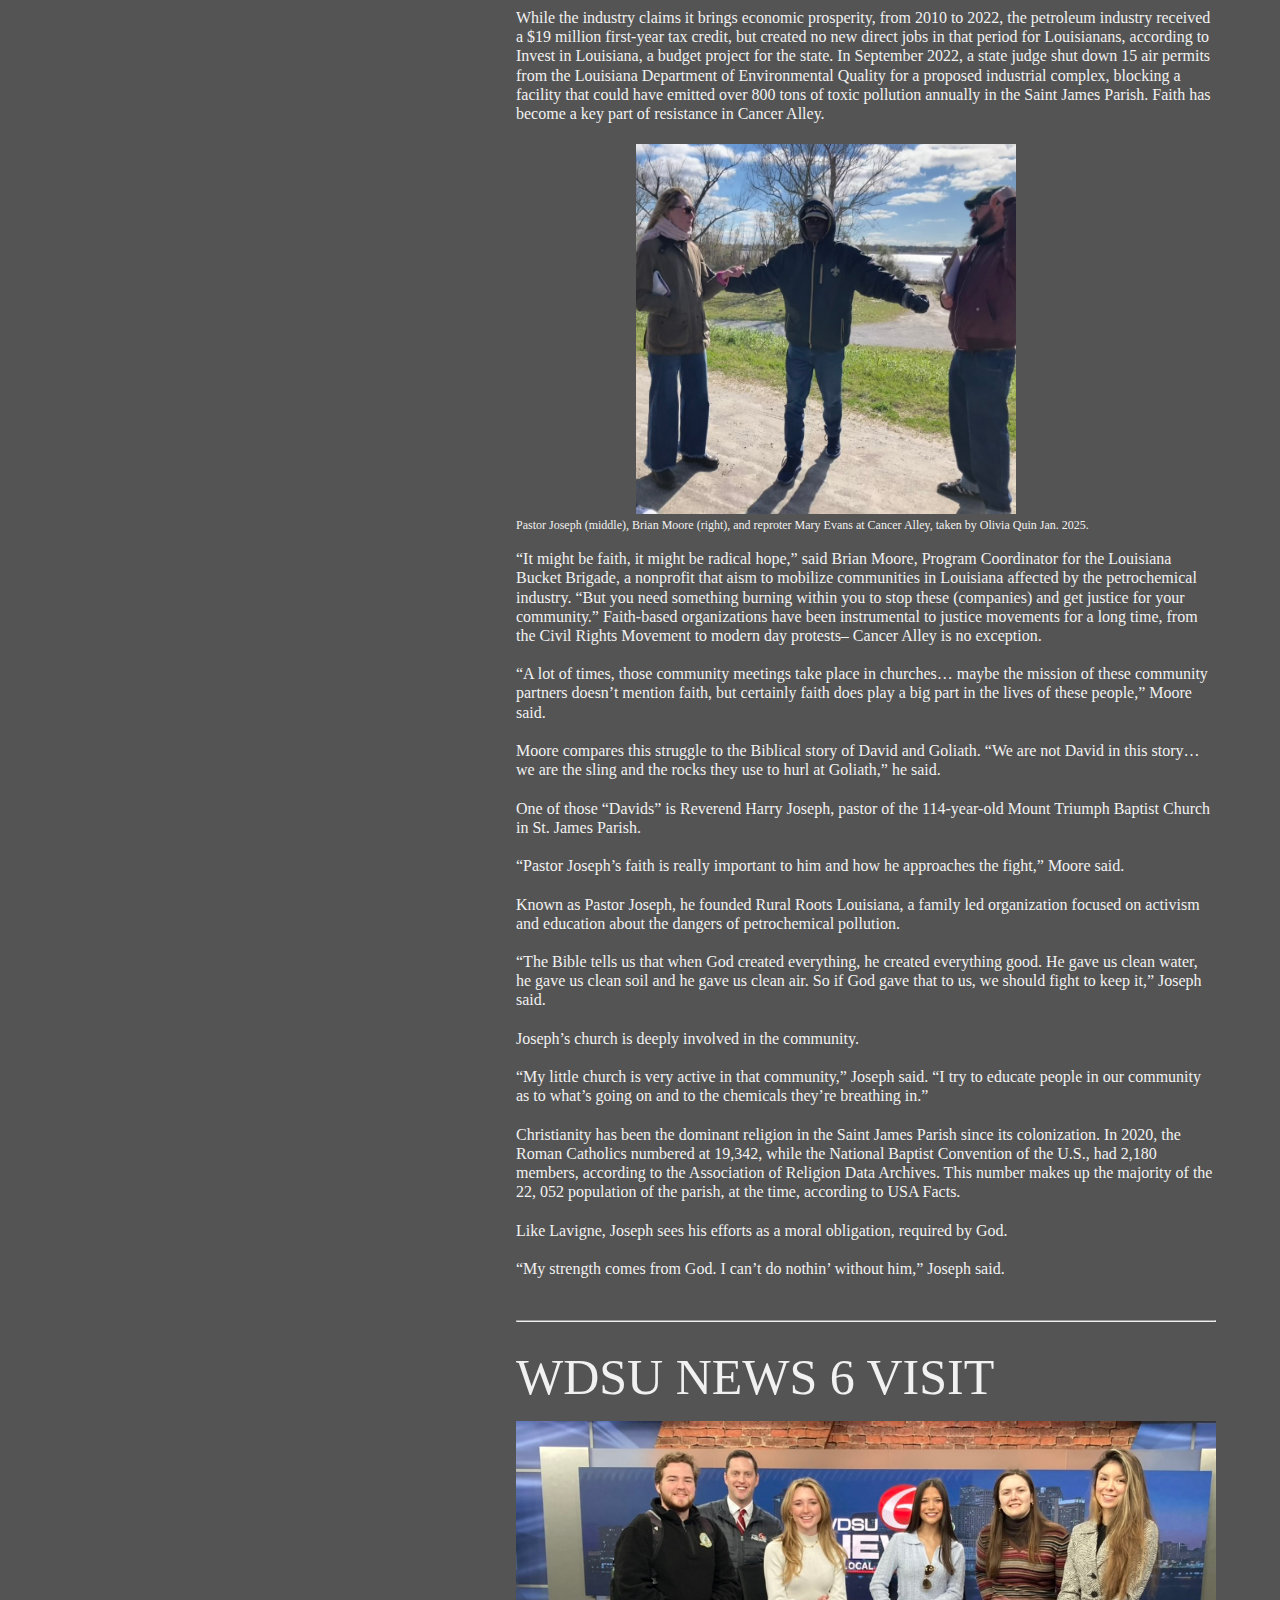
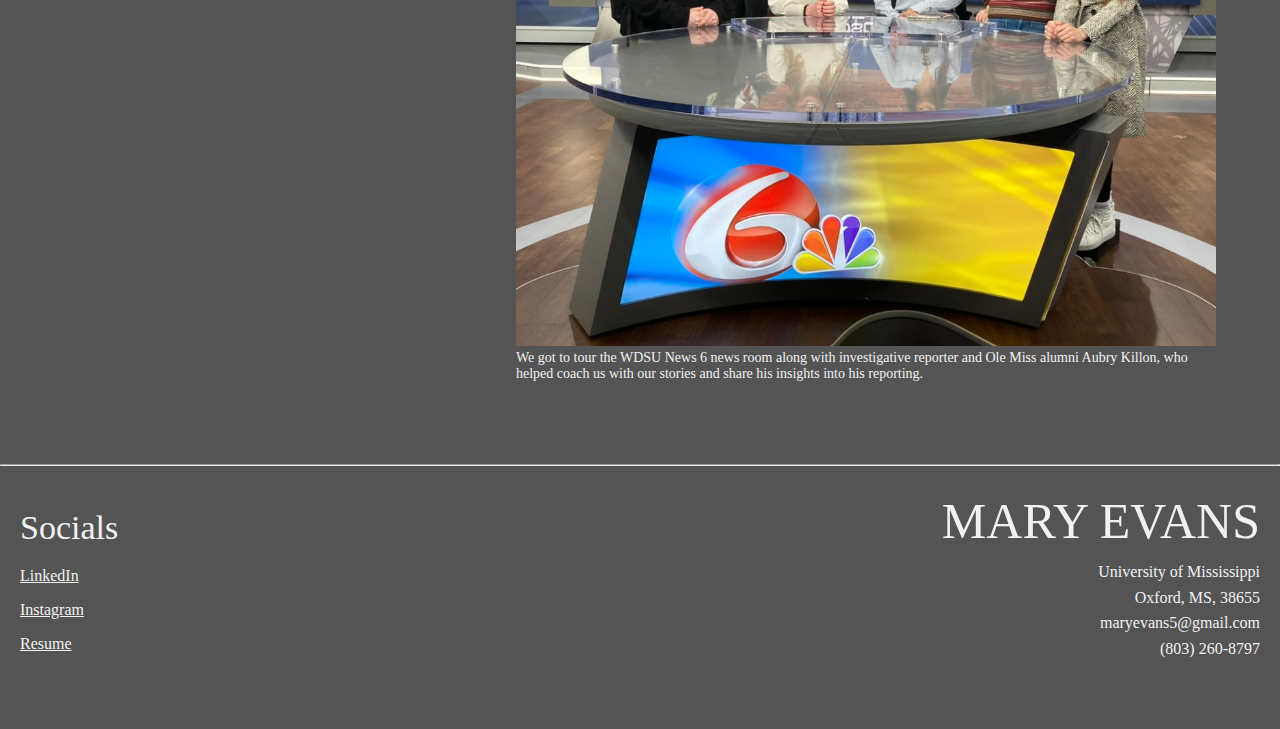
<file: studyusa.html>
<!DOCTYPE html>
<html>
<head>
<title>Mary Evans Study USA Esperience</title>
<meta charset="UTF-8">
<link rel="stylesheet" href="studyusa.css">

</head>
<body>
    <header class="studyheader">
        <div class="nav">
            <nav>
                <a href="index.html" class="navlink">HOME</a>
                <a href="broadcastwork.html" class="navlink">Broadcast Work</a>
                <a href="writtenwork.html" class="navlink">Written Work</a>
                <a href="form.html" class="navlink">Contact Me</a>
            </nav>
        </div>

    <div class="header-container">
        <div class="info-column">
            <h1 class="name">STUDY USA</h1>
            <h2 class="title">EXPERIENCE</h2>
        </div>
        
        <div class="bio-column">
               
                <div class="slideshowcontainer">
                    <img id="slideimage" src="" alt="Study USA Slide">
                    <a class="prev" onclick="changeSlide(-1)">&#10094;</a>
                    <a class="next" onclick="changeSlide(1)">&#10095;</a>
                    <p id="slideshowcaption">Here are some highlights from my trip!</p>
                </div>
            
        <div class="articlecontent">
            <div class="neworleans">

                <div class="nolaoverlaytext">
                    <h2 class="nolatitle">NEW ORLEANS</h2>
                    <p class="subtitle">On-the-ground reporting in one of the most complicated cities in the country. Got to cover the aftermath of the Bourbon Street bombings as the city prepared to host the Super Bowl XLVII.</p>
                </div>
            </div>

            <p class="biotextbottom">In January 2025, I joined a team of student journalists for a week-long Study USA course in New Orleans, focusing on media ethics. We reported on a variety of local issues– from pollution-ridden ‘Cancer Alley’ to the post-terrorist attack Bourbon Street. Guided by professional journalists, public relations experts, grassroots organizers, and our professor Cynthia Joyce, this immersive trip pushed me to report in the field, interview a wide range of voices, and think on my feet.
            </p>
        
            <div class="whatidid">
                <div class="whatididcontent">
                    <h2 class="didtitle">WHAT I DID?</h2>
                    <ul class="didlist">
                        <li>Reported on the relationship between faith and environmentalism</li>
                        <li>Conducted interviews with local residents and officials, including grassroots organization</li>
                        <li>Took on-site photos and gathered b-roll</li>
                        <li>Fact-checked and edited under deadline</li>
                        <li>Collaborated with peers on story planning and education</li>
                    </ul>
                </div>
                <div class="didimagecontainer">
                    <img src="nolagrass.png" alt="Students in the field" class="didimage">
                </div>
            </div>

            <div class="porchchurchhero">
                <div class="porchchurchoverlaytext">
                    <h2 class="porchtitle">From porches to <br>church pews: faith <br>leads Louisiana Communities<br> against <br>industry giants</h2>
                    <h3 class="porchtitle2">In Cancer Alley, where petrochemical plants outnumber jobs and health risks, faith is more than a comfort– it’s a lifeline.</h3>
                </div>
            </div>


            <div class="nolap">
                <p class="sharontext">In the summer of 2018, Sharon Lavigne, retired special education teacher and grandmother of 12, sat on her porch, watching the light fade over the neighborhood she had called home for all her life, in St James Parish, Louisiana. With developers waiting with baited teeth to turn her block into an industrial behemoth– Lavigne turned to prayer. 
                <br><br>“I asked (God) if I should leave or if I should sell my land or sell my home,” Lavigne said. “He told me no. He told me to fight,” Lavigne said. 
            </p>
            <img src="sharonlavigne.png" alt="sharon" class="sharonlavigne">
            <p class="sharoncaption">Sharon Lavigne, after winning the Goldman prize in 2020, courtesy The Goldman Environmental Prize.</p>
            <p class="rise">This moment of divine epiphany became the foundation of Lavigne’s mission. She founded RISE St. James, a grassroots organization that mobilizes residents to oppose the construction of industrial facilities in their predominantly Black community. <br><br>The St. James Parish lies in an 85-mile stretch of land infamously known as “Cancer Alley.” With over 200 petrochemical plants–from plastics manufactures to oil refiners– this region has more facilities than any other parts of the country according to IBISWorld, a market research database. 
            </p>
            <br>
            <p class="paragraph">This intense chemical production is not without consequence, especially to its residents, who live within a 1-mile radius of the plants. According to a study by Keele University, the risk of cancer in Cancer Alley is 95% higher than the rest of the United States. A 2024 report published by IOP Science, a digital science journal, rates of low birthweight were as high as 27%, which is more than double the state average of 11.3%. The Formosa plant, a proposed $9.4 billion petrochemical complex, was slated for a census tract where 90% of the population was Black, compared to roughly 50% in the overall parish, reported by the Environmental Protection Agency in 2022. The pollution disproportionately impacts predominantly Black neighborhoods, where 85% of the reported air pollution in St. James Parish originates, according to The Chemical and Engineering News.
            </p>
            <br>
        
            <img src="formosaplant.png" alt="formosa" class="formosaplantimg">
            <p class="formosacaption">Formosa plant spewing chemicals, taken by Mary Evans in Jan. 2025.</p>
            <br>
            <p class="paragraph">While the industry claims it brings economic prosperity, from 2010 to 2022, the petroleum industry received a $19 million first-year tax credit, but created no new direct jobs in that period for Louisianans, according to Invest in Louisiana, a budget project for the state. 

In September 2022, a state judge shut down 15 air permits from the Louisiana Department of Environmental Quality for a proposed industrial complex, blocking a facility that could have emitted over 800 tons of toxic pollution annually in the Saint James Parish. 

Faith has become a key part of resistance in Cancer Alley. </p>

            <img src="ca.png" alt="ca" class="caimg">
            <p class="cacaption">Pastor Joseph (middle), Brian Moore (right), and reproter Mary Evans at Cancer Alley, taken by Olivia Quin Jan. 2025.</p>
            <p class="paragraph"> “It might be faith, it might be radical hope,” said Brian Moore, Program Coordinator for the Louisiana Bucket Brigade, a nonprofit that aism to mobilize communities in Louisiana affected by the petrochemical industry. “But you need something burning within you to stop these (companies) and get justice for your community.” Faith-based organizations have been instrumental to justice movements for a long time, from the Civil Rights Movement to modern day protests– Cancer Alley is no exception.<br><br>

“A lot of times, those community meetings take place in churches… maybe the mission of these community partners doesn’t mention faith, but certainly faith does play a big part in the lives of these people,” Moore said.<br><br>

Moore compares this struggle to the Biblical story of David and Goliath. “We are not David in this story… we are the sling and the rocks they use to hurl at Goliath,” he said. 

<br><br>One of those “Davids” is Reverend Harry Joseph, pastor of the 114-year-old Mount Triumph Baptist Church in St. James Parish. 

<br><br>“Pastor Joseph’s faith is really important to him and how he approaches the fight,” Moore said. 

<br><br>Known as Pastor Joseph, he founded Rural Roots Louisiana, a family led organization focused on activism and education about the dangers of petrochemical pollution. 

<br><br>“The Bible tells us that when God created everything, he created everything good. He gave us clean water, he gave us clean soil and he gave us clean air. So if God gave that to us, we should fight to keep it,” Joseph said. 

<br><br>Joseph’s church is deeply involved in the community. 

<br><br>“My little church is very active in that community,” Joseph said. “I try to educate people in our community as to what’s going on and to the chemicals they’re breathing in.”

<br><br>Christianity has been the dominant religion in the Saint James Parish since its colonization. In 2020, the Roman Catholics numbered at 19,342, while the National Baptist Convention of the U.S., had 2,180 members, according to the Association of Religion Data Archives. This number makes up the majority of the 22, 052 population of the parish, at the time, according to USA Facts.  

<br><br>Like Lavigne, Joseph sees his efforts as a moral obligation, required by God.

<br><br>“My strength comes from God. I can’t do nothin’ without him,” Joseph said.
            </p>
        </div>
        <br>
<hr>
<br>
        <div class="wdsu">
            <h2 class="wdsutitle">WDSU NEWS 6 VISIT</h2>
            <img src="wdsu.png" alt="wdsu" class="wdsuimg">
            <p class="wdsucaption">We got to tour the WDSU News 6 news room along with investigative reporter and Ole Miss alumni Aubry Killon, who helped coach us with our stories and share his insights into his reporting.</p>


        </div>
    </div>
    </div>

   

</header>





<hr>
<footer class="footer">
    <div class="footercontent">
        <div class="social">
            <h3>Socials</h3>
            <a href="https://www.linkedin.com/in/mary-evans-118b622a6/">LinkedIn</a>
            <a href="https://www.instagram.com/maryevansdaily/">Instagram</a>
            <a href="https://docs.google.com/document/u/1/d/e/2PACX-1vR7dF84203j5elCegcXnKhPApAjh3qiTT5ueFvv_2rBiqB8FpEZxt_mHXGXNIgVkx1yzZyEIwubCbzS/pub">Resume</a>
        </div>

        <div class="contact">
            <h3 class="footname">MARY EVANS</h3>
            <p>University of Mississippi<br>
                Oxford, MS, 38655<br>
                <a href="mailto:maryevans5@gmail.com">maryevans5@gmail.com</a><br>
                (803) 260-8797</p>
        </div>
    </div>
</footer>
<script src="slideshow.js"></script>
</body>
</html>
</file>
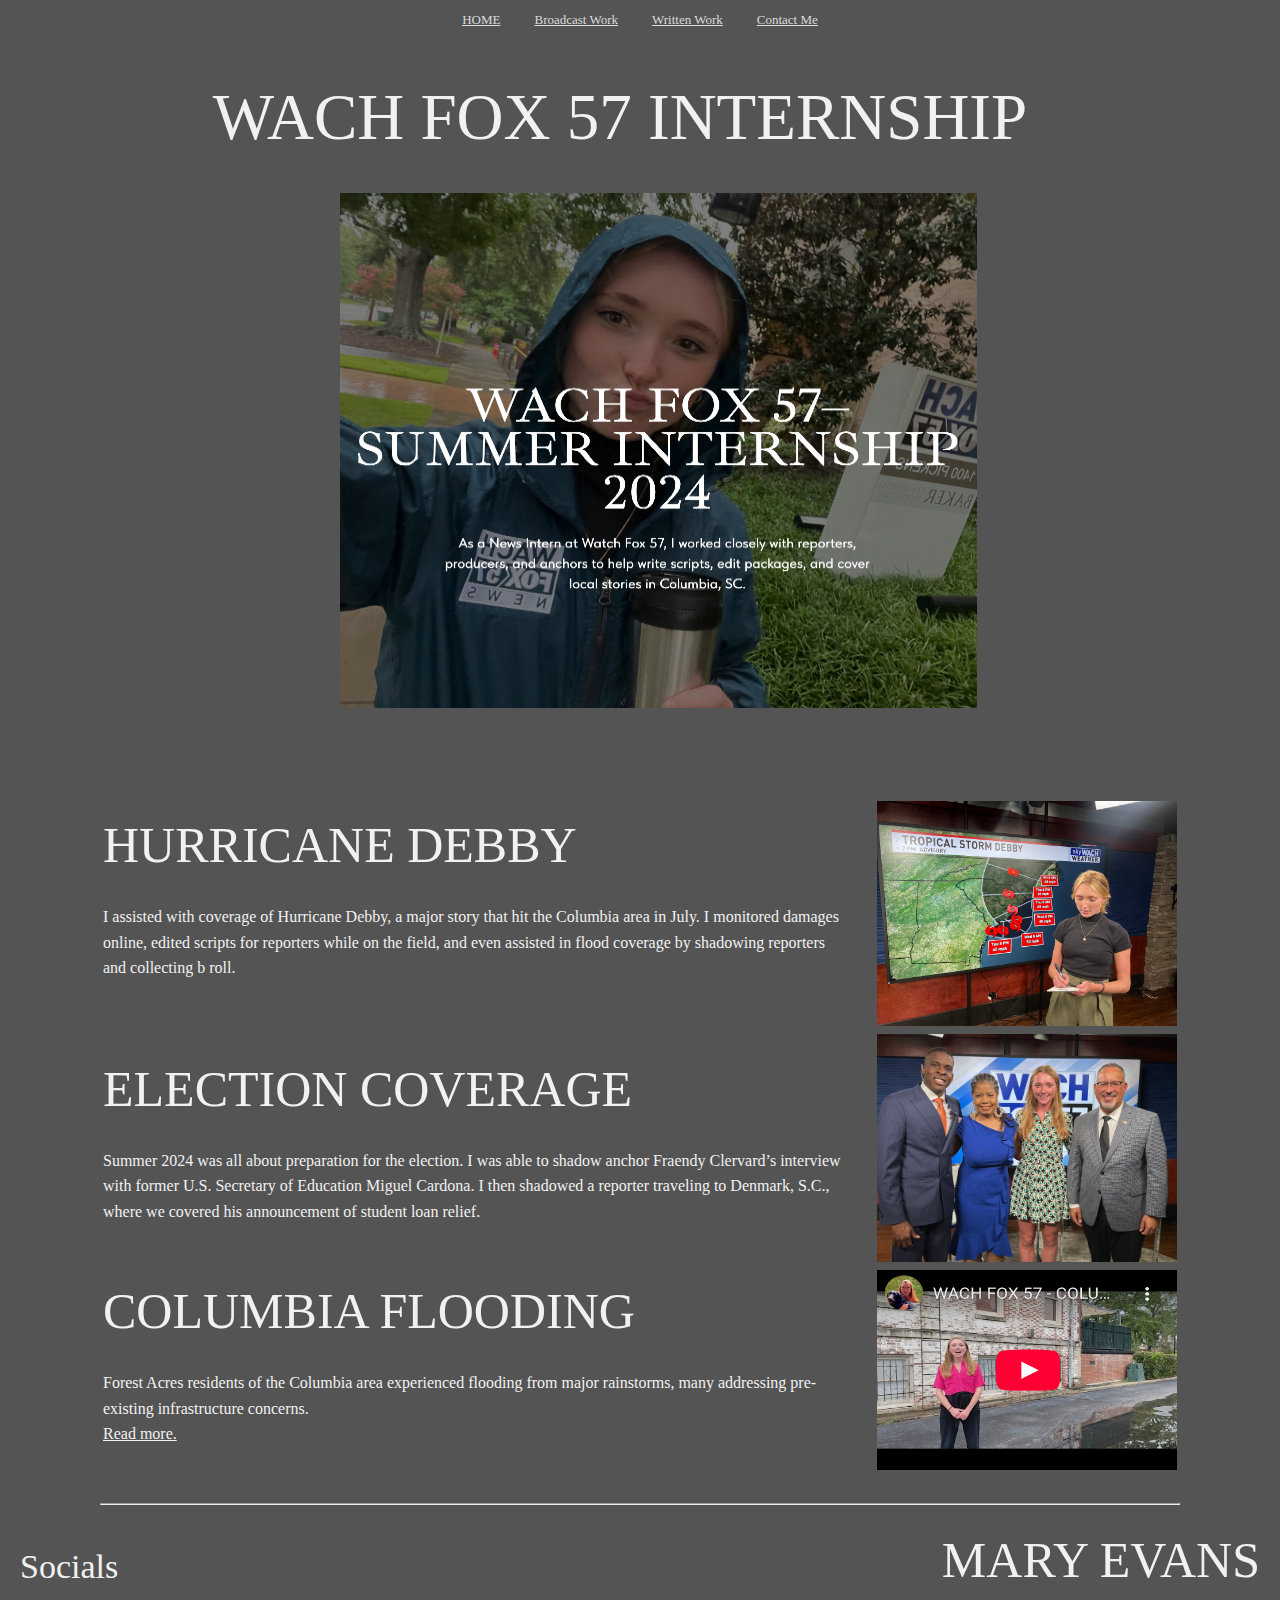
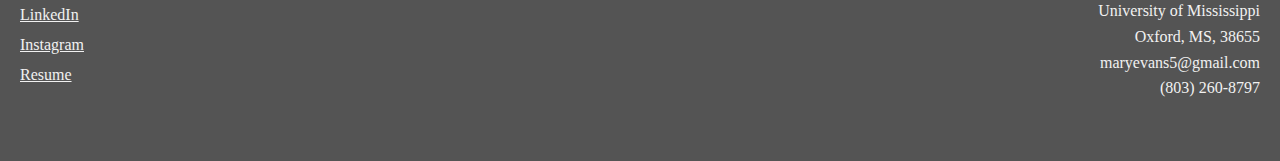
<file: WACHFOX57.html>
<!DOCTYPE html>
<html>
<head>
<title>Mary Evans WACH FOX 57 INTERNSHIP</title>
<meta charset="UTF-8">
<link rel="stylesheet" href="wachfox57.css">

</head>
<body>
    <header class="navigation">
        <div class="nav">
            <nav>
                <a href="index.html" class="navlink">HOME</a>
                <a href="broadcastwork.html" class="navlink">Broadcast Work</a>
                <a href="writtenwork.html" class="navlink">Written Work</a>
                <a href="form.html" class="navlink">Contact Me</a>
            </nav>
        </div>

    <div class="header-container">
        <div class="info-column">
            <h1 class="name">WACH FOX 57 INTERNSHIP</h1>
        </div>
    </div>
    </header>

<div class="wachhead">
    <img id="wachPic" src="wachpic.png" style="width:637px; height: 515px;">
</div>
<br>
    <table>
        <tr>
            <td><h2 class="hurricanetitle">HURRICANE DEBBY<p class="hurricanecaption">I assisted with coverage of Hurricane Debby, a major story that hit the Columbia area in July. I monitored damages online, edited scripts for reporters while on the field, and even assisted in flood coverage by shadowing reporters and collecting b roll.</p></h2></td>
            <td><br><img id="hurricanedebbyimg" src="hurricanedebby.png" style="width:300px;"></td>
        </tr>

        <tr>
            <td><h2 class="electiontitle">ELECTION COVERAGE<p class="electioncaption">Summer 2024 was all about preparation for the election. I was able to shadow anchor Fraendy Clervard’s interview with former U.S. Secretary of Education Miguel Cardona. I then shadowed a reporter traveling to Denmark, S.C., where we covered his announcement of student loan relief.</p></h2></td>
            <td><img id="electioncoverage" src="electioncoverage.png" style="width:300px;"></td>
        </tr>

        <tr>
            <td><h2 class="columbiatitle">COLUMBIA FLOODING<p class="columbiacaption">Forest Acres residents of the Columbia area experienced flooding from major rainstorms, many addressing pre-existing infrastructure concerns.<br><a href="https://wach.com/news/local/forest-acres-crews-rescuing-some-residents-after-downed-trees-power-lines-due-to-helene-storm" class="floodlink">Read more.</a></p></h2></td>
            <td><a href="https://www.youtube.com/watch?v=_t-TlpmwuHc"class="videolink"><img src="youtubelink.png" alt="Thumbnail for Columbia Flooding" style="width:300px; height:200px;"></a></td>
        </tr>
    </table>

</body>
<br>
<hr>
<footer class="footer">
    <div class="footercontent">
        <div class="social">
            <h3>Socials</h3>
            <a href="https://www.linkedin.com/in/mary-evans-118b622a6/">LinkedIn</a>
            <a href="https://www.instagram.com/maryevansdaily/">Instagram</a>
            <a href="https://docs.google.com/document/u/1/d/e/2PACX-1vR7dF84203j5elCegcXnKhPApAjh3qiTT5ueFvv_2rBiqB8FpEZxt_mHXGXNIgVkx1yzZyEIwubCbzS/pub">Resume</a>
        </div>

        <div class="contact">
            <h3 class="footname">MARY EVANS</h3>
            <p>University of Mississippi<br>
                Oxford, MS, 38655<br>
                <a href="mailto:maryevans5@gmail.com">maryevans5@gmail.com</a><br>
                (803) 260-8797</p>
        </div>
    </div>
</footer>
</html>
</file>
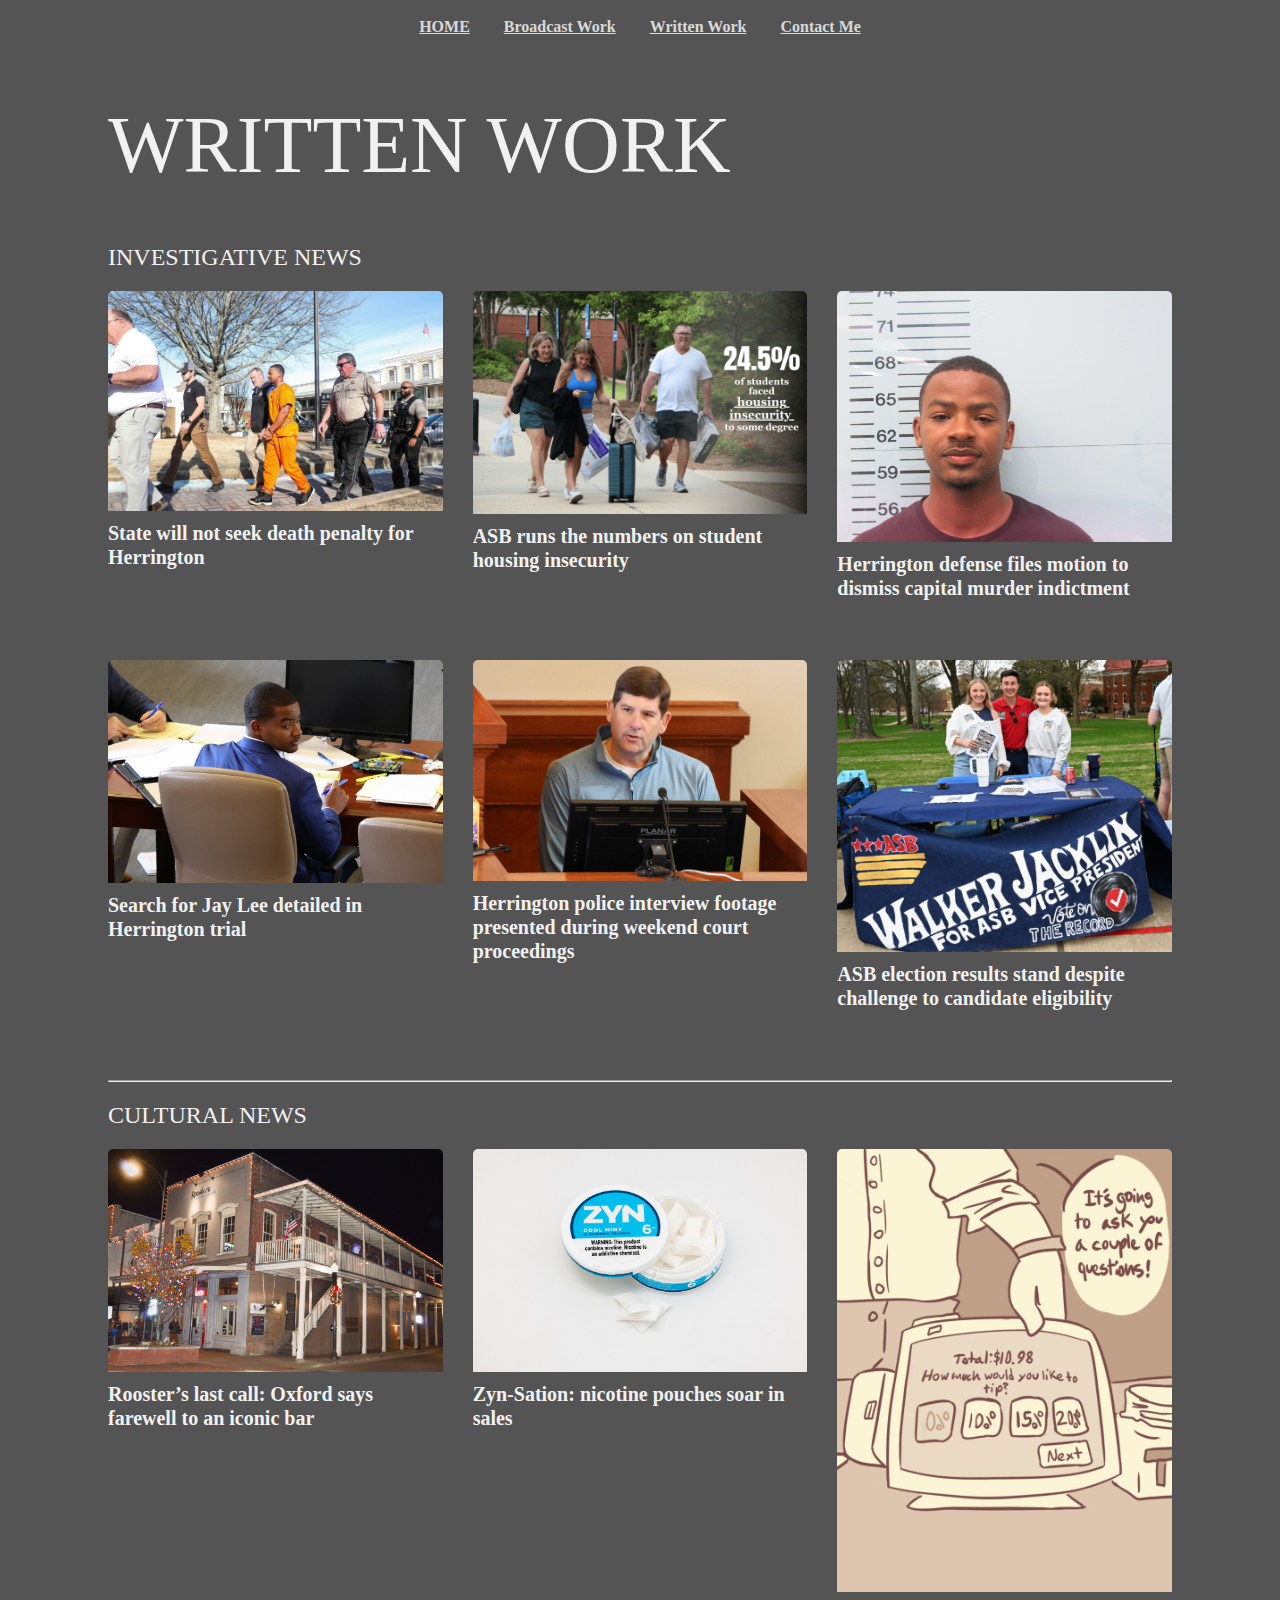
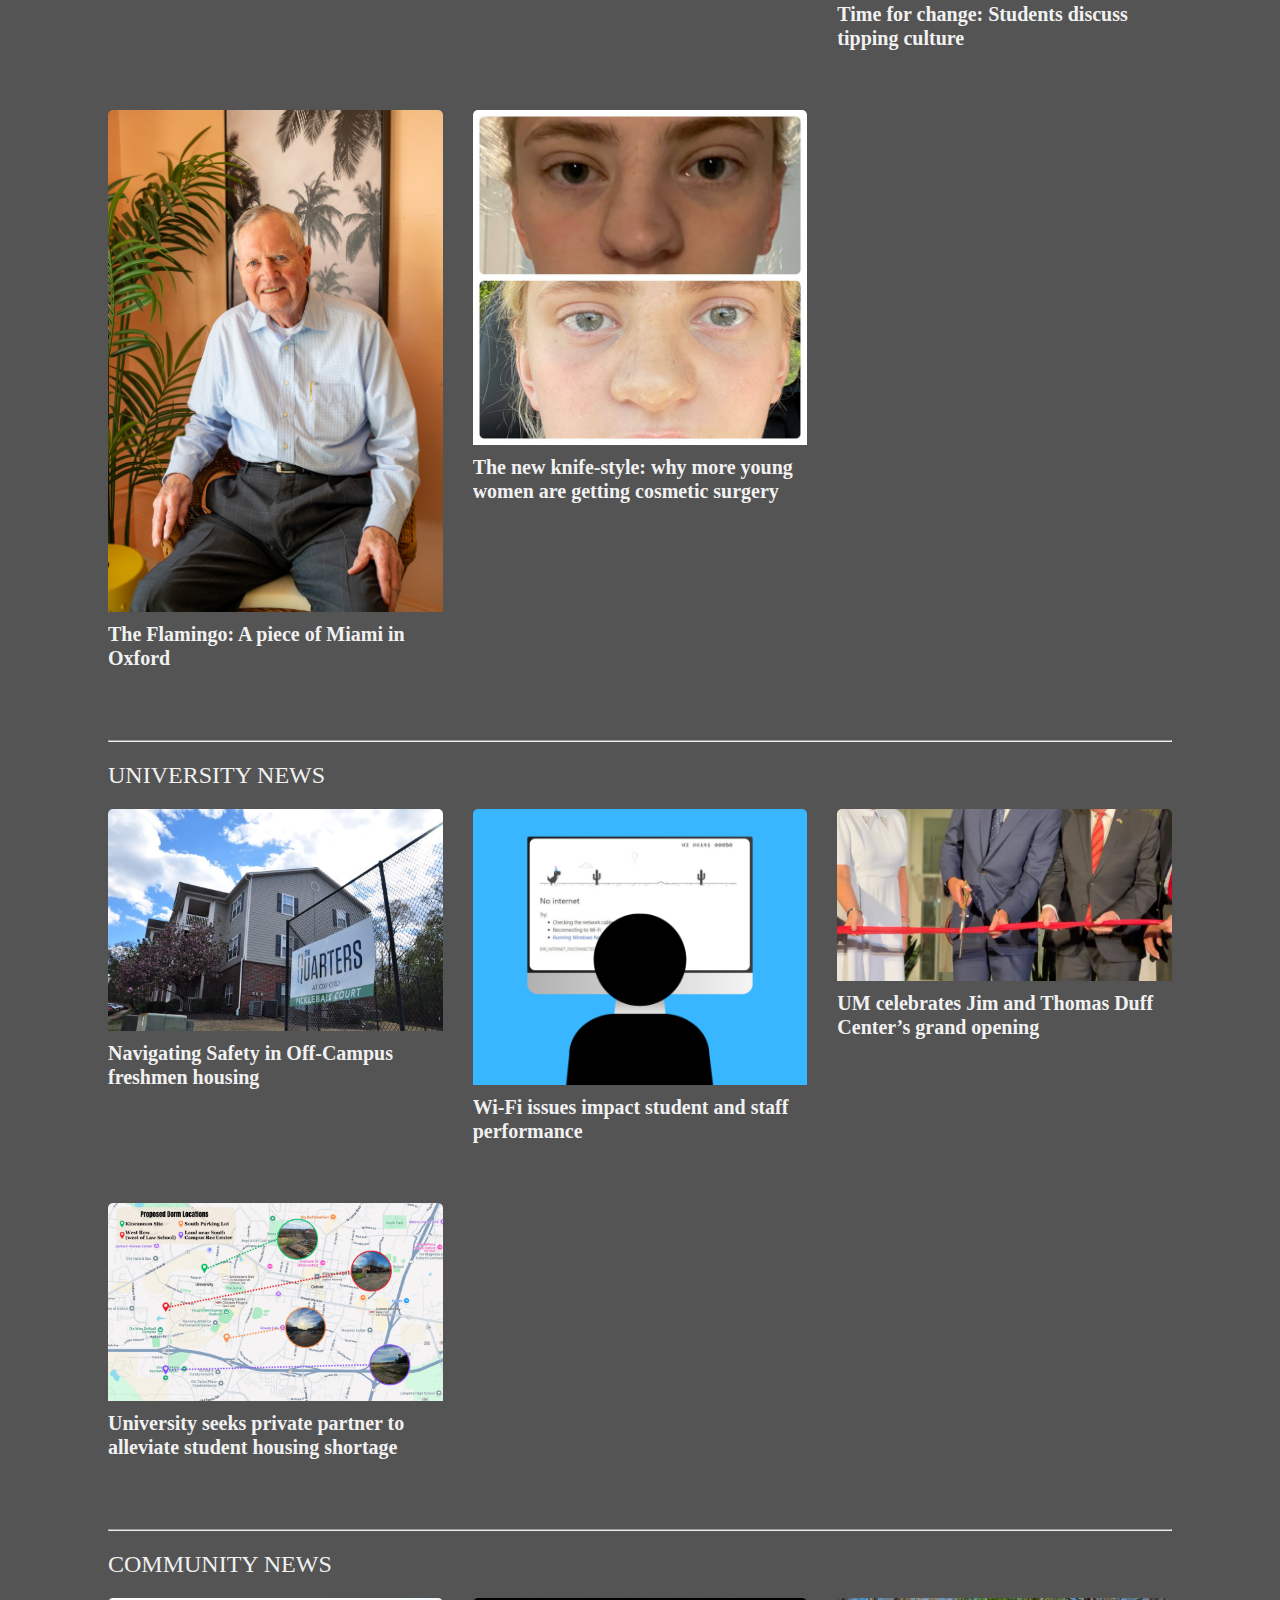
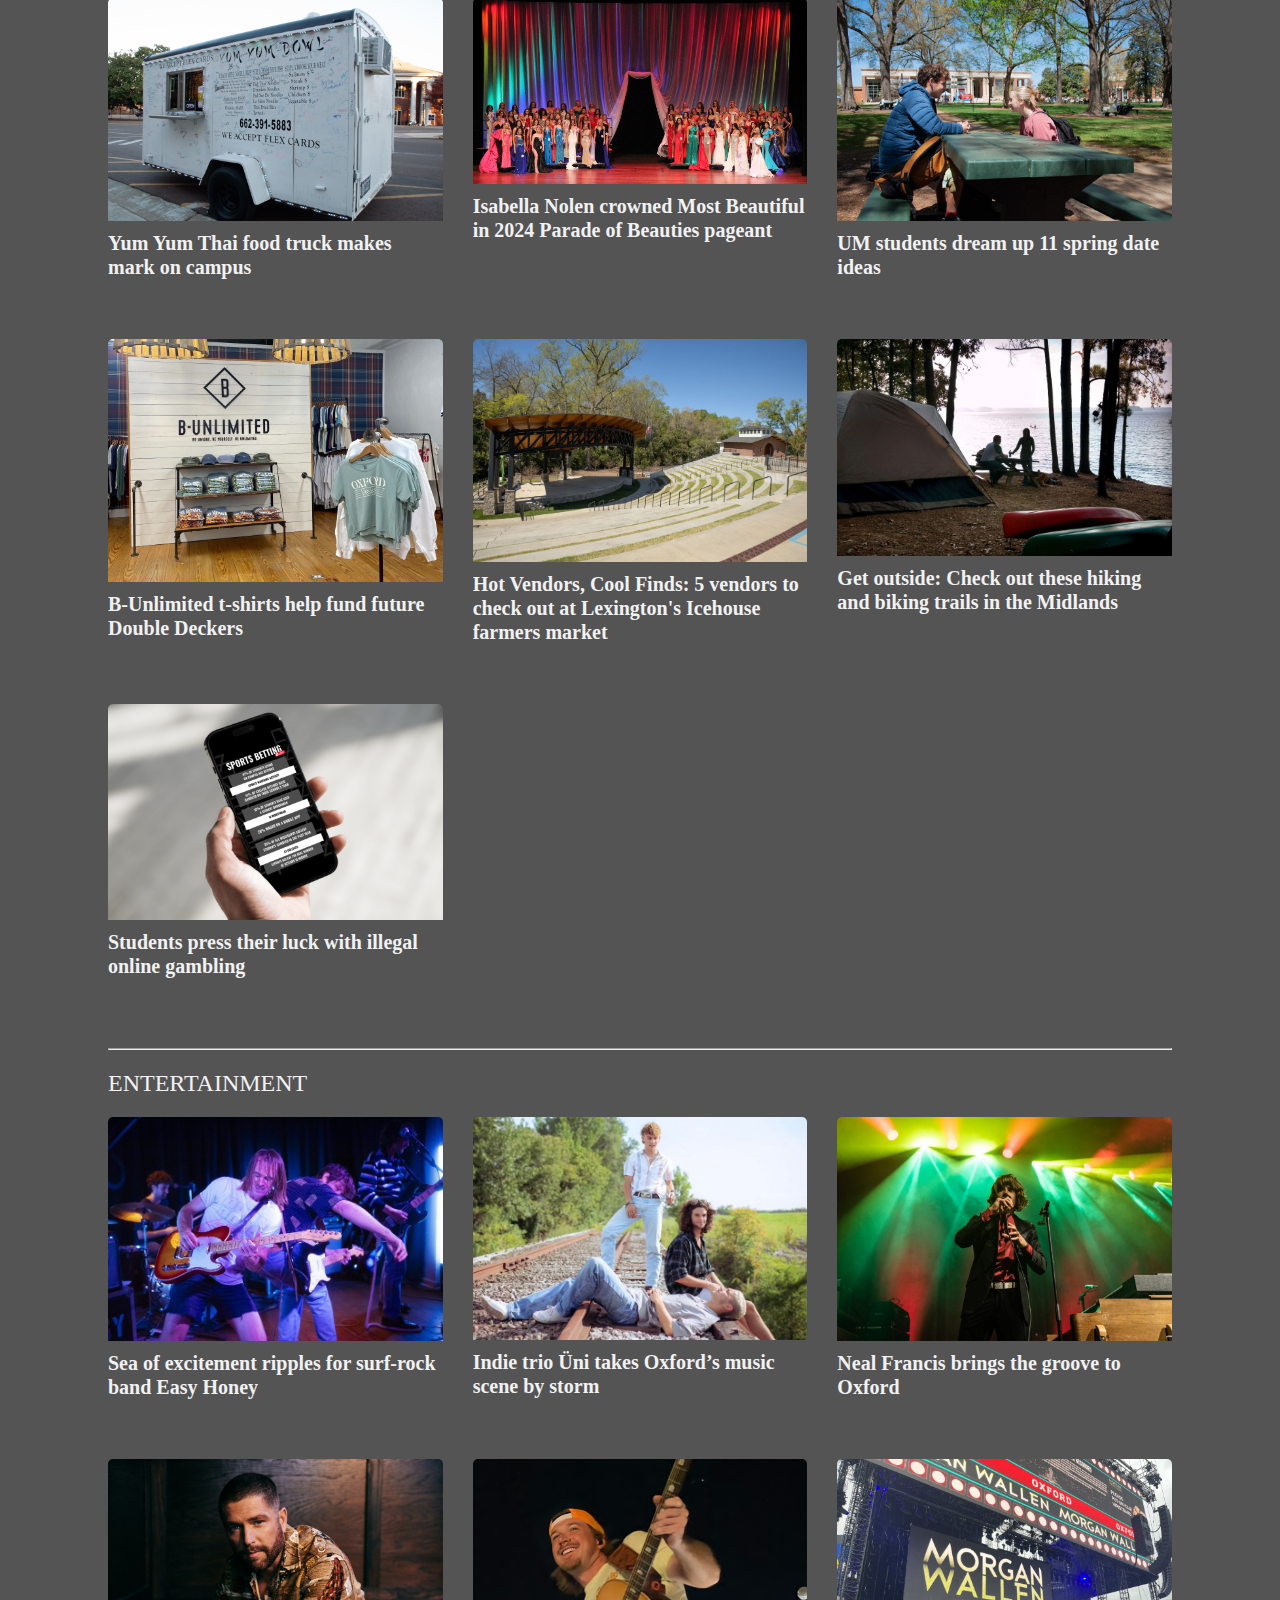
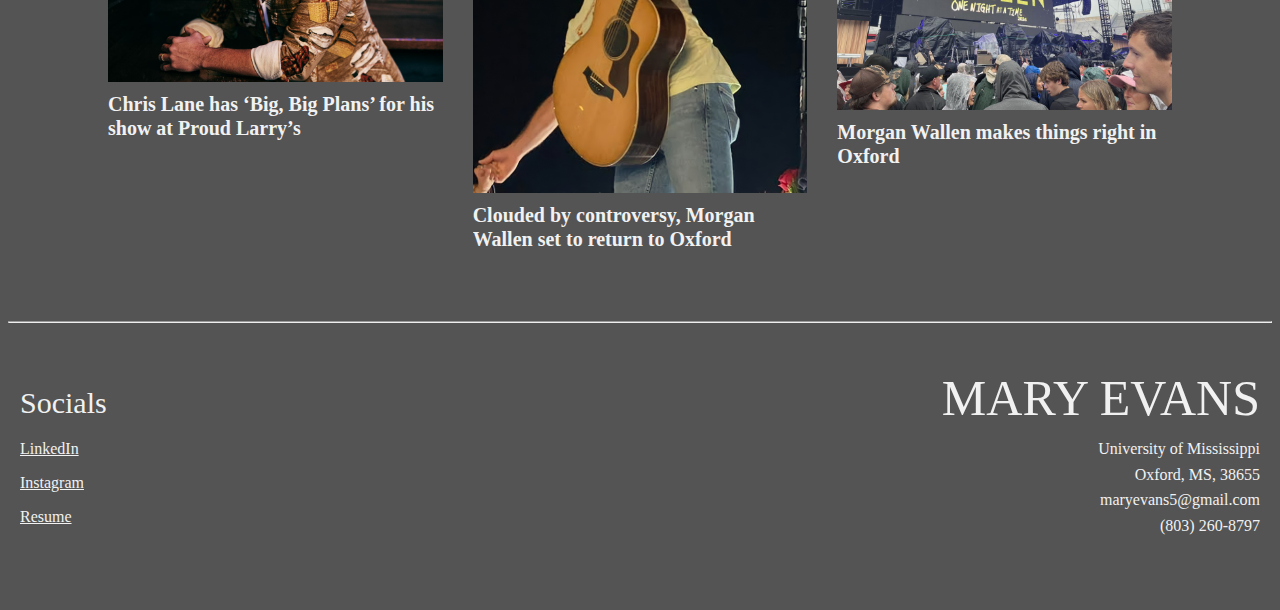
<file: writtenwork.html>
<!DOCTYPE html>
<html>
<head>
    <title>Mary Evans - Written Work</title>
    <meta charset="UTF-8">
    <link rel="stylesheet" href="writtenwork.css">
</head>

<body>
<header class="broadcastw">
        <div class="nav">
            <nav>
                <a href="index.html" class="navlink">HOME</a>
                <a href="broadcastwork.html" class="navlink">Broadcast Work</a>
                <a href="writtenwork.html" class="navlink">Written Work</a>
                <a href="form.html" class="navlink">Contact Me</a>
            </nav>
        </div>

        <div class="headercontainer">
            <div class="writtentitlecolumn">
                <h1 class="wtitle">WRITTEN WORK</h1>
            </div>

        <div class="articlelistcolumn">

            <h2 class="articleheading">INVESTIGATIVE NEWS</h2>
            <div class="articlelinkscontainer">

                <a href="https://thedmonline.com/state-will-not-seek-death-penalty-for-herrington/" class="articlelinkcard">
                    <figure class="articlefigure">
                        <img src="investigativenews1.png" alt="Image for Investigative Article 1">
                        <figcaption class="articlecaption">State will not seek death penalty for Herrington</figcaption>
                    </figure>
                </a>

                <a href="https://thedmonline.com/asb-runs-the-numbers-on-student-housing-insecurity/" class="articlelinkcard">
                    <figure class="articlefigure">
                        <img src="investigativenews2.png" alt="Image for Investigative Article 2">
                        <figcaption class="articlecaption">ASB runs the numbers on student housing insecurity</figcaption>
                    </figure>
                </a>

                <a href="https://thedmonline.com/herrington-defense-files-motion-to-dismiss-capital-murder-indictment/" class="articlelinkcard">
                    <figure class="articlefigure">
                        <img src="investigativenews3.png" alt="Image for Investigative Article 3">
                        <figcaption class="articlecaption">Herrington defense files motion to dismiss capital murder indictment</figcaption>
                    </figure>
                </a>

                <a href="https://thedmonline.com/search-for-jay-lee-detailed-in-herrington-trial/" class="articlelinkcard">
                    <figure class="articlefigure">
                        <img src="investigativenews4.png" alt="Image for Investigative Article 4">
                        <figcaption class="articlecaption">Search for Jay Lee detailed in Herrington trial</figcaption>
                    </figure>
                </a>

                <a href="https://thedmonline.com/herrington-police-interview-footage-presented-during-weekend-court-proceedings/" class="articlelinkcard">
                    <figure class="articlefigure">
                        <img src="investigativenews5.png" alt="Image for Investigative Article 5">
                        <figcaption class="articlecaption">Herrington police interview footage presented during weekend court proceedings</figcaption>
                    </figure>
                </a>

                <a href="https://thedmonline.com/templet-challenges-asb-ruling/" class="articlelinkcard">
                    <figure class="articlefigure">
                        <img src="investigativenews6.png" alt="Image for Investigative Article 6">
                        <figcaption class="articlecaption">ASB election results stand despite challenge to candidate eligibility</figcaption>
                    </figure>
                </a>
            </div>
            <hr class="articleseperator">

            <h2 class="articleheading">CULTURAL NEWS</h2>
            <div class="articlelinkscontainer">
            
                <a href="https://thedmonline.com/roosters-last-call-oxford-says-farewell-to-an-iconic-bar/" class="articlelinkcard">
                    <figure class="articlefigure">
                        <img src="culturalnews1.png" alt="Image for Cultural News 1">
                        <figcaption class="articlecaption">Rooster’s last call: Oxford says farewell to an iconic bar</figcaption>
                    </figure>
                </a>

                <a href="https://thedmonline.com/zyn-sation-nicotine-pouches-soar-in-sales/" class="articlelinkcard">
                    <figure class="articlefigure">
                        <img src="culturalnews2.png" alt="Image for Cultural News 2">
                        <figcaption class="articlecaption">Zyn-Sation: nicotine pouches soar in sales</figcaption>
                    </figure>
                </a>

                <a href="https://thedmonline.com/time-for-change-students-discuss-tipping-culture/" class="articlelinkcard">
                    <figure class="articlefigure">
                        <img src="culturalnews3.png" alt="Image for Cultural News 3">
                        <figcaption class="articlecaption">Time for change: Students discuss tipping culture</figcaption>
                    </figure>
                </a>

                <a href="https://thedmonline.com/the-flamingo-a-piece-of-miami-in-oxford/" class="articlelinkcard">
                    <figure class="articlefigure">
                        <img src="culturalnews4.png" alt="Image for Cultural News 4">
                        <figcaption class="articlecaption">The Flamingo: A piece of Miami in Oxford</figcaption>
                    </figure>
                </a>

                <a href="https://thedmonline.com/the-new-knife-style-why-more-young-women-are-getting-cosmetic-surgery/" class="articlelinkcard">
                    <figure class="articlefigure">
                        <img src="culturalnews5.png" alt="Image for Cultural News 5">
                        <figcaption class="articlecaption">The new knife-style: why more young women are getting cosmetic surgery</figcaption>
                    </figure>
                </a>
            </div>
            <hr class="articleseperator">

            <h2 class="articleheading">UNIVERSITY NEWS</h2>
            <div class="articlelinkscontainer">

                <a href="https://thedmonline.com/navigating-safety-in-off-campus-freshmen-housing/" class="articlelinkcard">
                    <figure class="articlefigure">
                        <img src="universitynews1.png" alt="Image for University News 1">
                        <figcaption class="articlecaption">Navigating Safety in Off-Campus freshmen housing</figcaption>
                    </figure>
                </a>

                <a href="https://thedmonline.com/wi-fi-issues-impact-student-and-staff-performance/" class="articlelinkcard">
                    <figure class="articlefigure">
                        <img src="universitynews2.png" alt="Image for University News 2">
                        <figcaption class="articlecaption">Wi-Fi issues impact student and staff performance</figcaption>
                    </figure>
                </a>

                <a href="https://thedmonline.com/um-celebrates-jim-and-thomas-duff-centers-grand-opening/" class="articlelinkcard">
                    <figure class="articlefigure">
                        <img src="universitynews3.png" alt="Image for University News 3">
                        <figcaption class="articlecaption">UM celebrates Jim and Thomas Duff Center’s grand opening</figcaption>
                    </figure>
                </a>

                <a href="https://thedmonline.com/university-seeks-private-partner-to-alleviate-student-housing-shortage/" class="articlelinkcard">
                    <figure class="articlefigure">
                        <img src="universitynews4.png" alt="Image for University News 4">
                        <figcaption class="articlecaption">University seeks private partner to alleviate student housing shortage</figcaption>
                    </figure>
                </a>
            </div>
            <hr class="articleseperator">

            <h2 class="articleheading">COMMUNITY NEWS</h2>
            <div class="articlelinkscontainer">

                <a href="https://thedmonline.com/yum-yum-thai-food-truck-makes-mark-on-campus/" class="articlelinkcard">
                    <figure class="articlefigure">
                        <img src="communitynews1.png" alt="Image for Community News 1">
                        <figcaption class="articlecaption">Yum Yum Thai food truck makes mark on campus</figcaption>
                    </figure>
                </a>

                <a href="https://thedmonline.com/isabella-nolen-crowned-most-beautiful-in-saas-2024-parade-of-beauties-pageant/" class="articlelinkcard">
                    <figure class="articlefigure">
                        <img src="communitynews2.png" alt="Image for Community News 2">
                        <figcaption class="articlecaption">Isabella Nolen crowned Most Beautiful in 2024 Parade of Beauties pageant</figcaption>
                    </figure>
                </a>


                <a href="https://thedmonline.com/um-students-dream-up-11-spring-date-ideas/" class="articlelinkcard">
                    <figure class="articlefigure">
                        <img src="communitynews3.png" alt="Image for Community News 3">
                        <figcaption class="articlecaption">UM students dream up 11 spring date ideas</figcaption>
                    </figure>
                </a>


                <a href="https://thedmonline.com/b-unlimited-t-shirts-help-fund-future-double-deckers/" class="articlelinkcard">
                    <figure class="articlefigure">
                        <img src="communitynews4.png" alt="Image for Community News 4">
                        <figcaption class="articlecaption">B-Unlimited t-shirts help fund future Double Deckers</figcaption>
                    </figure>
                </a>


                <a href="https://www.postandcourier.com/free-times/news/icehouse-farmers-market-vendors-selling-sc-lexington/article_b020f6e2-393f-11ef-975e-1f0cd6b6c450.html" class="articlelinkcard">
                    <figure class="articlefigure">
                        <img src="communitynews5.png" alt="Image for Community News 5">
                        <figcaption class="articlecaption">Hot Vendors, Cool Finds: 5 vendors to check out at Lexington's Icehouse farmers market</figcaption>
                    </figure>
                </a>


                <a href="https://www.postandcourier.com/free-times/lifestyles/trails-hiking-biking-columbia-sc-midlands-explore-nature/article_0f817476-2cd0-11ef-bc82-bba5b559b74d.html" class="articlelinkcard">
                    <figure class="articlefigure">
                        <img src="communitynews6.png" alt="Image for Community News 6">
                        <figcaption class="articlecaption">Get outside: Check out these hiking and biking trails in the Midlands</figcaption>
                    </figure>
                </a>


                <a href="https://thedmonline.com/students-press-their-luck-with-illegal-online-gambling/" class="articlelinkcard">
                    <figure class="articlefigure">
                        <img src="communitynews7.png" alt="Image for Community News 7">
                        <figcaption class="articlecaption">Students press their luck with illegal online gambling</figcaption>
                    </figure>
                </a>
            </div>
            <hr class="articleseperator">

            <h2 class="articleheading">ENTERTAINMENT</h2>
            <div class="articlelinkscontainer">
                
                <a href="https://thedmonline.com/sea-of-excitement-ripples-for-surf-rock-band-easy-honey/" class="articlelinkcard">
                    <figure class="articlefigure">
                        <img src="entertainmentnews1.png" alt="Image for Entertainment 1">
                        <figcaption class="articlecaption">Sea of excitement ripples for surf-rock band Easy Honey</figcaption>
                    </figure>
                </a>

                <a href="https://thedmonline.com/rock-trio-uni-takes-oxfords-music-scene-by-storm/" class="articlelinkcard">
                    <figure class="articlefigure">
                        <img src="entertainmentnews2.png" alt="Image for Entertainment 2">
                        <figcaption class="articlecaption">Indie trio Üni takes Oxford’s music scene by storm</figcaption>
                    </figure>
                </a>

                <a href="https://thedmonline.com/neal-francis-brings-the-groove-to-oxford/" class="articlelinkcard">
                    <figure class="articlefigure">
                        <img src="entertainmentnews3.png" alt="Image for Entertainment 3">
                        <figcaption class="articlecaption">Neal Francis brings the groove to Oxford</figcaption>
                    </figure>
                </a>

                <a href="https://thedmonline.com/chris-lane-has-big-big-plans-for-his-show-at-proud-larrys/" class="articlelinkcard">
                    <figure class="articlefigure">
                        <img src="entertainmentnews4.png" alt="Image for Entertainment 4">
                        <figcaption class="articlecaption">Chris Lane has ‘Big, Big Plans’ for his show at Proud Larry’s</figcaption>
                    </figure>
                </a>

                <a href="https://thedmonline.com/clouded-by-controversy-morgan-wallen-set-to-return-to-oxford/" class="articlelinkcard">
                    <figure class="articlefigure">
                        <img src="entertainmentnews5.png" alt="Image for Entertainment 5">
                        <figcaption class="articlecaption">Clouded by controversy, Morgan Wallen set to return to Oxford</figcaption>
                    </figure>
                </a>

                <a href="https://thedmonline.com/morgan-wallen-makes-things-right-in-oxford/" class="articlelinkcard">
                    <figure class="articlefigure">
                        <img src="entertainmentnews6.png" alt="Image for Entertainment 6">
                        <figcaption class="articlecaption">Morgan Wallen makes things right in Oxford</figcaption>
                    </figure>
                </a>
            </div>
        </div>
    </div>
</header>
<hr>
<footer class="footer">
    <div class="footercontent">
        <div class="social">
            <h3>Socials</h3>
            <a href="https://www.linkedin.com/in/mary-evans-118b622a6/">LinkedIn</a>
            <a href="https://www.instagram.com/maryevansdaily/">Instagram</a>
            <a href="https://docs.google.com/document/u/1/d/e/2PACX-1vR7dF84203j5elCegcXnKhPApAjh3qiTT5ueFvv_2rBiqB8FpEZxt_mHXGXNIgVkx1yzZyEIwubCbzS/pub">Resume</a>
        </div>

        <div class="contact">
            <h3 class="footname">MARY EVANS</h3>
            <p>University of Mississippi<br>
                Oxford, MS, 38655<br>
                <a href="mailto:maryevans5@gmail.com">maryevans5@gmail.com</a><br>
                (803) 260-8797</p>
        </div>
    </div>
</footer>
</body>
</html>
</file>
<file: mainstyles.css>
@charset "UTF-8";

body {
    margin: 0;
    
    background-color: #545454;
}

.header-container {
    display: flex; 
    width: 90%; 
    max-width: 1500px;
    margin: 0 auto;
    padding: 250px 0 240px 0;
    align-items: flex-start; 
}
.dark-section {
    background-color: #545454;
    
}
.info-column {
    flex: 1.5; 
    padding-right: 40px;
}

.bio-column {
    flex: 1;
    margin-top: 270px;
    margin-left: -30px;
    margin-bottom: 0;
}

.name {
    color: #f1f1f1;
    font-family:'Times New Roman', Times, serif;
    font-weight:100;
    line-height: 1.1;
    margin-bottom: 0;
    font-size: 100px;
}
.title {
    color: #d9d9d9;
    font-family:'Times New Roman', Times, serif;
    font-weight:100;
    font-size: 70px;
    margin-top: 0;
}

.bio-text {
    color: #f1f1f1;
    font-family:'Trebuchet MS', 'Lucida Sans Unicode', 'Lucida Grande', 'Lucida Sans', Arial, sans-serif;
    font-weight:100;
    font-size:25px;
}

.aboutme{
    background-color:white;
    max-width: 1450px;
    width: 90%;
    margin: 0 auto;
    padding-top: 20px;
    padding-bottom: 60px;
    padding-left: 20px;
    padding-right: 20px;
}

.abouttitle{
    color: #666666;
    font-family:'Times New Roman', Times, serif;
    font-weight:100;
    line-height: 1;
    margin-bottom: 0.5em;
    font-size: 80px;
    margin-top: 0;
    text-transform:uppercase;
    text-align:left;
}

.about-me-split{
    display: flex;
    gap:40px;
    align-items:end;
}

.textside {
    flex: 1.2;
    margin-top:0;
    min-height: 1px;
   margin-right: 10px;
}

.imageside {
    flex: 0.8;
    display:flex;
    align-items:center;
    margin-left: 190px;
    margin-bottom: 60px;
    margin-right: 50px;
}

.about-me-photo {
    max-width: 100%;
    height: 100%;
    object-fit:cover;
    display: block;
}

.welcome{
    margin-top: 0;
    font-family:'Trebuchet MS', 'Lucida Sans Unicode', 'Lucida Grande', 'Lucida Sans', Arial, sans-serif;
    font-size: 16px;
    color: #666666;
    line-height: 1.5;
    margin-bottom: 30px;
}

.dropdown {
    position:relative;
    display:block;
    margin-top: 10px;
    margin-bottom: 20px;
}

.dropbtn {
    background-color:transparent;
    color:#666666;
    padding: 0;
    margin:0;
    font-family:'Trebuchet MS', 'Lucida Sans Unicode', 'Lucida Grande', 'Lucida Sans', Arial, sans-serif;
    font-size:20px;
    text-transform:uppercase;
    font-weight: bold;
    border:none;
    cursor:pointer;
    margin-bottom: 10px;
    
}

.dropbtn:hover {
    color: #a0a0a0;
}

.dropcontent {
    display:none;
    position: absolute;
    background-color:aliceblue;
    min-width: 220px;
    box-shadow: 0px 8px 16px 0px rgba(0,0,0,0.1);
    border: 1px solid #e0e0e0;
    margin-top: 0px;
    top: 100%;
}
.dropcontent a {
    font-family:'Trebuchet MS', 'Lucida Sans Unicode', 'Lucida Grande', 'Lucida Sans', Arial, sans-serif;
    font-size:20px;
    text-transform:uppercase;
    font-weight: bold;
    color:#666666;
    padding: 8px 15px;
    display: block;
}

.dropcontent a:hover {
    background-color: #f1f1f1;
}

.dropdown:hover .dropcontent {
    display:block;
}

.studyusa {
    background-color:transparent;
    color:#666666;
    padding: 0;
    margin-top: 20px;
    font-family:'Trebuchet MS', 'Lucida Sans Unicode', 'Lucida Grande', 'Lucida Sans', Arial, sans-serif;
    font-size:20px;
    text-transform:uppercase;
    font-weight: bold;
    border:none;
    cursor:pointer;
    margin-bottom: 15px;
    display:block;
    
}

.wachfox {
    background-color:transparent;
    color:#666666;
    padding: 0;
    font-family:'Trebuchet MS', 'Lucida Sans Unicode', 'Lucida Grande', 'Lucida Sans', Arial, sans-serif;
    font-size:20px;
    text-transform:uppercase;
    font-weight: bold;
    border:none;
    cursor:pointer;
    margin-bottom: 5px;
    display:block;
}
.nav {
    background-color: #545454;
    text-align:center;
    padding: 10px;
}

.navlink {
    color:#d9d9d9;
    font-family:'Times New Roman', Times, serif;
    font-size: 16px;
    font-weight: 600;
    margin: 0 15px;
}

.navlink:hover {
    color:#f1f1f1;
    padding-bottom: 3px;
}

.footer{
    background-color:#545454;
    color:#f1f1f1;
    padding: 20px -30px 60px 30px;
}

.footercontent {
    display:flex;
    width: 90%;
    max-width: 900px;
    margin: 0 auto;
    gap: 40px;
}



.social h3 {
    font-family:'Times New Roman', Times, serif;
    font-size: 34px;
    font-weight: 100;
    margin-top: 15px;
    margin-bottom: 20px;
    margin-left: -170px;
}

.social a {
    color:#f1f1f1;
    text-decoration:underline;
    font-family:'Times New Roman', Times, serif;
    font-size: 16px;
    display: block;
    margin-bottom: 1px;
    margin-left: -170px;
    margin-top: 12px;
}

.contact {
    margin-left: auto;
    text-align:right;
    
}

.contact .footname {
    color:#f1f1f1;
    font-family:'Times New Roman', Times, serif;
    font-weight: 100;
    line-height: 1.1;
    margin-bottom: 10px;
    font-size: 50px;
    margin-top: 0;
    margin-right: -170px;
}

.contact p, contact a {
    text-align: right;
}

.contact p {
    font-family:'Times New Roman', Times, serif;
    font-size: 16px;
    line-height: 1.6;
    margin: 0;
    margin-right: -170px;
}

.contact a {
    color:#f1f1f1;
    text-decoration: none;
}
</file>
<file: broadcastwork.css>
@charset "UTF-8";

body {
    background-color:#545454;
    margin: 0;
    padding: 0;
    font-family:'Times New Roman', Times, serif;
    color:#f1f1f1;
}

.broadcasttitle{
    padding: 40px 0;
    max-width: 1200px;
    margin: 0 auto;
}

.broadcastw {
    padding-bottom: 20px;
}


.headercontainer {
    max-width: 900px;
    margin: 0 auto;
    padding: 0 20px;
}

.videoheading {
    color: #f1f1f1;
    font-family:'Times New Roman', Times, serif;
    font-weight: 100;
    font-size: 60px;
    margin-top: 30px;
    margin-bottom: 15px;
}

a {
    text-decoration:none;
    color:#f1f1f1;
}

.videolist {
    margin-top: 50px;
    flex: 2;
    margin-left: 90px;
}

.vidseperator {
    border: none;
    border-top: 1px solid #777777;
    margin: 40px 0;
}

.btitle {
    font-size: 3em;
    color:#f1f1f1;
    display:inline-block;
    padding-bottom: 5px;
    margin-bottom: 20px;
}

.articlelistcolumn {
    padding: 20px 0;
}

.videoheading {
    font-size: 1.8em;
    color:#f1f1f1;
    margin-top: 10px;
    margin-bottom: 15px;
    text-transform:uppercase;
}


.vidseperator {
    border: 0;
    height: 1px;
    background-color: #ccc;
    margin: 40px 0;
}

.articlelinkcontainer {
    display:grid;
    gap: 30px;
    padding: 10px 0;
}

.articlelink {
    display:block;
    border: 1px solid #ddd;
    border-radius: 8px;
    overflow: hidden;
    height: 100%;
}

.articlefig {
    margin: 0;
    padding: 0;
    display: flex;
    height: 100%;
}

.articlefig img {
    width: 100%;
    height: auto;
    object-fit: cover;
    display: block;
}

.articlecaption {
    padding: 15px;
    font-size: 1.1em;
    font-weight: bold;
    text-align: left;
    color:#f1f1f1;
    flex-grow: 1;
    background-color:#545454;
}

.nav {
    background-color: #545454;
    text-align:center;
    padding: 10px;
}

.navlink {
    color:#d9d9d9;
    font-family:'Times New Roman', Times, serif;
    font-size: 16px;
    font-weight: 600;
    margin: 0 15px;
}

.navlink:hover {
    color:#f1f1f1;
    padding-bottom: 3px;
}

.footer{
    background-color:#545454;
    color:#f1f1f1;
    padding: 20px 0 60px 0;
}

.footercontent {
    display:flex;
    width: 90%;
    max-width: 1000px;
    margin: 0 auto;
    gap: 40px;
}



.social h3 {
    font-family:'Times New Roman', Times, serif;
    font-size: 30px;
    font-weight: 100;
    margin-top: 15px;
    margin-bottom: 20px;
    margin-left: -170px;
}

.social a {
    color:#f1f1f1;
    text-decoration:underline;
    font-family:'Times New Roman', Times, serif;
    font-size: 16px;
    display: block;
    margin-bottom: 16px;
    margin-left: -170px;
    margin-top: 12px;
}

.contact {
    margin-left: auto;
    text-align:left;
    
}

.contact .footname {
    color:#f1f1f1;
    font-family:'Times New Roman', Times, serif;
    font-weight: 100;
    line-height: 1.1;
    margin-bottom: 10px;
    font-size: 50px;
    margin-top: 0;
    margin-right: -170px;
}

.contact p, contact a {
    text-align: right;
}

.contact p {
    font-family:'Times New Roman', Times, serif;
    font-size: 16px;
    line-height: 1.6;
    margin: 0;
    margin-right: -170px;
}

.contact a {
    color:#f1f1f1;
    text-decoration: none;
}
</file>
<file: contactme.css>
@charset "UTF-8";

body {
    margin: 0;
    padding: 20px 20px;
    font-family:'Times New Roman', Times, serif;
    background-color: #545454;
    font-weight:lighter;
}

.contactpage{
    width: 90%;
    max-width: 600px;
    margin: 40px auto;
    padding: 20px;
    background-color: #4a4a4a;
    border-radius: 8px;
    box-shadow: 0 4px 8px rgba(0,0,0,0.3);
}

.pagetitle {
    color: #f1f1f1;
    font-family:'Times New Roman', Times, serif;
    font-size: 40px;
    font-weight: 100;
    text-align: center;
    margin-bottom: 30px;
    padding-bottom: 15px;
    border-bottom: 1px solid #777;
}

.formgroupnew {
    margin-bottom: 20px;
}

.formgroupnew label {
    display: block;
    color:#f1f1f1;
    font-size: 20px;
    margin-bottom: 8px;
    font-weight: 100;
}

.formgroupnew input, 
.formgroupnew textarea {
    width: 100%;
    padding: 12px;
    border: 1px solid #777;
    background-color: #333; 
    color: #f1f1f1;
    box-sizing: border-box; 
    border-radius: 4px;
    font-size: 16px;
}

.sendbutton {
    display:block;
    width: 100%;
    padding: 10px;
    background-color: #333;
    color: #f1f1f1;
    border: none;
    cursor: pointer;
    font-size: 18px;
    font-weight: bold;
    border-radius: 4px;
    font-family:'Times New Roman', Times, serif;
    border: 1px solid #777;
}

.scheduleheadingnew {
    color: #f1f1f1;
    font-family:'Times New Roman', Times, serif;
    font-size: 30px;
    font-weight: 100;
    margin-top: 40px;
    margin-bottom: 15px;
    text-align: center;
}

.officeschedulenew {
    width: 60%;
    border-collapse:collapse;
    background-color: #4a4a4a;
    color: #f1f1f1;
    font-family:'Times New Roman', Times, serif;
    font-size: 16px;
    border-radius: 10px;
    overflow: hidden;
    margin-bottom: 20px;
    margin-left: auto;
    margin-right: auto;
}

.officeschedulenew th {
    background-color: #333;
    color: #f1f1f1;
    padding: 12px;
    text-align: center;
    border-bottom: 2px solid #5c5c5c;
}

.officeschedulenew td {
    padding: 12px;
    border-bottom: 1px solid #5c5c5c;
    text-align: center;
}

th {
    
}


.nav {
    background-color: #545454;
    text-align:center;
    padding: 10px;
}

.navlink {
    color:#d9d9d9;
    font-family:'Times New Roman', Times, serif;
    font-size: 16px;
    font-weight: 600;
    margin: 0 15px;
}

.navlink:hover {
    color:#f1f1f1;
    padding-bottom: 3px;
}

.footer{
    background-color:#545454;
    color:#f1f1f1;
    padding: 50px 0 60px 0;
}

.footercontent {
    display:flex;
    width: 90%;
    max-width: 900px;
    margin: 0 auto;
    gap: 40px;
}



.social h3 {
    font-family:'Times New Roman', Times, serif;
    font-size: 34px;
    font-weight: 100;
    margin-top: 15px;
    margin-bottom: 20px;
    margin-left: -170px;
}

.social a {
    color:#f1f1f1;
    text-decoration:underline;
    font-family:'Times New Roman', Times, serif;
    font-size: 16px;
    display: block;
    margin-bottom: 16px;
    margin-left: -170px;
    margin-top: 12px;
}

.contact {
    margin-left: auto;
    text-align:right;
    
}

.contact .footname {
    color:#f1f1f1;
    font-family:'Times New Roman', Times, serif;
    font-weight: 100;
    line-height: 1.1;
    margin-bottom: 10px;
    font-size: 50px;
    margin-top: 0;
    margin-right: -170px;
}

.contact p, .contact a {
    text-align: right;
}

.contact p {
    font-family:'Times New Roman', Times, serif;
    font-size: 16px;
    line-height: 1.6;
    margin: 0;
    margin-right: -170px;
}

.contact a {
    color:#f1f1f1;
    text-decoration: none;
}
</file>
<file: studyusa.css>
@charset "UTF-8";


body {
    margin: 0;
    
    background-color: #545454;
}

.studyheader {
    background-color: #545454;
}
.header-container {
    width: 90%; 
    max-width: 1500px;
    margin: 0 auto;
    align-items: flex-start; 
    padding-top: 60px;
    padding-bottom: 60px;
}
.dark-section {
    background-color: #545454;
    
}
.info-column {
    width: 100%;
    padding-right: 0;
}



.slideshowcontainer {
    max-width: 100%;
    position: relative;
    margin-bottom: 25px;
}

#slideimage {
    width: 350px;
    height: 340px;;
    display: block;
    object-fit:cover;
}

#slideshowcaption {
    font-family:'Times New Roman', Times, serif;
    color:#f1f1f1;
    font-weight:100;
    font-size: 13px;
    margin-left: 85px;
    margin-top: -18px;
}

.prev, .next {
    cursor: pointer;
    position:static;
    width: auto;
    padding: 16px;
    bottom: 10px;
    margin-left: 0;
    margin-top: 0;

    color:#f1f1f1;
    font-weight: 100;
    font-size: 18px;
    transition: 0.6s;
    border-radius: 0 3px 3px 0;
}
.prev {
    left: 0;
    border-radius: 0 3px 3px 0;
}
.next {
    right: 0;
    border-radius: 3px 0 0 3px;
}

.articlecontent {
    max-width: 700px;
    margin-left:auto;
    margin-top: -430px;
}


.prev:hover, .next:hover {
    background-color: rgba(0,0,0,0.8);
}

.bio-column {
    margin-top: 50px;
    width: 100%;
}
.neworleans {
    background-image: url('nola.png');
    background-size: cover;
    background-position: center;
    background-repeat: no-repeat;
    width: 100%;
    height: 400px;
    position: relative;
    margin-bottom: 25px;
}

.nolaoverlaytext {
    position: absolute;
    bottom: 0;
    left: 0;
    right: 0;
    color: #f1f1f1;
    padding: 30px;
    background: rgba(0,0,0,0.4);
}

.nolatitle {
    font-family:'Times New Roman', Times, serif;
    font-size: 50px;
    font-weight: 400;
    margin: 0;
    text-shadow: 1px 1px 3px rgba(0,0,0,0.8);
}

.subtitle {
    font-family:'Times New Roman', Times, serif;
    font-size: 18px;
    font-weight: 300;
    margin-top: 10px;
    line-height: 1.4;
}

.biotextbottom {
    color: #f1f1f1;
    font-family:'Times New Roman', Times, serif;
    font-size: 16px;
    line-height: 1.6;
    margin: 0;
    margin-bottom: 50px;
}

.whatidid {
    display: flex;
    gap: 30px;
    align-items:flex-start;
    margin-bottom: 50px;
}

.whatididcontent {
    flex: 1;
}

.didimagecontainer {
    flex: 1;
    position: relative;
    padding-top: 65%;
    overflow: hidden;
}

.didimage {
    position: absolute;
    top: 0;
    left: 0;
    width: 100%;
    height: 100%;
    object-fit:cover;
    border-radius: 5px;
}


.name {
    color: #f1f1f1;
    font-family:'Times New Roman', Times, serif;
    font-weight:100;
    line-height: 1.1;
    margin-bottom: 0;
    font-size: 90px;
}
.title {
    color: #d9d9d9;
    font-family:'Times New Roman', Times, serif;
    font-weight:100;
    font-size: 50px;
    margin-top: 0;
}

.bio-text {
    color: #f1f1f1;
    font-family:'Trebuchet MS', 'Lucida Sans Unicode', 'Lucida Grande', 'Lucida Sans', Arial, sans-serif;
    font-weight:100;
    font-size:25px;
}

.didtitle {
    font-family:'Times New Roman', Times, serif;
    color:#f1f1f1;
    font-weight: 100;
    font-size: 50px;
    margin-bottom: 0px;
    margin-top: 0;
    
}

.didlist {
    font-family:'Times New Roman', Times, serif;
    color:#f1f1f1;
    font-weight: 100;
    font-size: 16px;
    margin-left: -15px;
    line-height: 1.6;
    margin-top: 30px;
    
}

.nolalayovertext {
    position: absolute;
    bottom: 0;
    left: 0;
    right: 0;
    color:#f1f1f1;
    padding: 30px;
    background: rgba(0,0,0,0.4);

}

.porchtitle {
    color:#f1f1f1;
    font-family:'Times New Roman', Times, serif;
    font-size: 60px;
    font-weight:lighter;
    line-height: 1.1;
    margin: 0;
    text-align:center;
    margin-bottom: 10px;

}

.porchchurchhero {
    background-image: url('canceralley.png');
    background-size: cover;
    background-position: center;
    background-repeat: no-repeat;
    width: 100%;
    height: 500px;
    position:relative;
    margin-top: 10px;
    
}

.porchchurchoverlaytext {
    position:absolute;
    bottom: 0;
    left: 0;
    right: 0;
    color:#f1f1f1;
    padding: 5px;
   

   
    
}
.porchtitle2 {
    color:#f1f1f1;
    font-family:'Times New Roman', Times, serif;
    font-size: 18px;
    font-weight:lighter;
    line-height: 1.1;
    text-align:center;
    
}

.nolap {
    margin-top: 10px;
    
}

.sharontext {
    font-size: 16px;
    color:#f1f1f1;
    font-family:'Times New Roman', Times, serif;
}

.sharonlavigne {
    width: 370px;
    height: 240px;
    margin-bottom: 0px;
    
}

.rise {
     font-size: 16px;
    color:#f1f1f1;
    font-family:'Times New Roman', Times, serif;
    line-height: 1.2;
}

.sharoncaption {
    font-size: 11px;
    color:#f1f1f1;
    font-family:'Times New Roman', Times, serif;
    margin-top: 0px;
}

.paragraph {
    font-size: 16px;
    color:#f1f1f1;
    font-family:'Times New Roman', Times, serif;
    line-height: 1.2;
}

.formosaplantimg {
    width: 100%;
    height: 100%;
    margin-bottom: 0px;
}


.formosacaption {
    font-size: 12px;
    color:#f1f1f1;
    font-family:'Times New Roman', Times, serif;
    margin-top: 0px;
}

.caimg {
    width: 380px;
    height: 370px;
    margin-bottom: 0px;
   margin-left: 120px;
   margin-top: 5px;
}

.cacaption {
    font-size: 12px;
    color:#f1f1f1;
    font-family:'Times New Roman', Times, serif;
    margin-top: 0px;
}

.wdsuimg {
    width: 100%;
    height: 100%;
    margin-bottom: 0px;
}

.wdsutitle {
    font-family:'Times New Roman', Times, serif;
    color:#f1f1f1;
    font-weight: 100;
    font-size: 50px;
    margin-bottom: 15px;
    margin-top: 0;
}
.wdsucaption {
    font-size: 14px;
    color:#f1f1f1;
    font-family:'Times New Roman', Times, serif;
    margin-top: 0px;
}

.nav {
    background-color: #545454;
    text-align:center;
    padding: 10px;
}

.navlink {
    color:#d9d9d9;
    font-family:'Times New Roman', Times, serif;
    font-size: 13px;
    font-weight: 100;
    margin: 0 15px;
}

.navlink:hover {
    color:#f1f1f1;
    padding-bottom: 3px;
}

.footer{
    background-color:#545454;
    color:#f1f1f1;
    padding: 20px 0 60px 0;
}

.footercontent {
    display:flex;
    width: 90%;
    max-width: 900px;
    margin: 0 auto;
    gap: 40px;
}



.social h3 {
    font-family:'Times New Roman', Times, serif;
    font-size: 34px;
    font-weight: 100;
    margin-top: 15px;
    margin-bottom: 20px;
    margin-left: -170px;
}

.social a {
    color:#f1f1f1;
    text-decoration:underline;
    font-family:'Times New Roman', Times, serif;
    font-size: 16px;
    display: block;
    margin-bottom: 16px;
    margin-left: -170px;
    margin-top: 12px;
}

.contact {
    margin-left: auto;
    text-align:right;
    
}

.contact .footname {
    color:#f1f1f1;
    font-family:'Times New Roman', Times, serif;
    font-weight: 100;
    line-height: 1.1;
    margin-bottom: 10px;
    font-size: 50px;
    margin-top: 0;
    margin-right: -170px;
}

.contact p, 
.contact a {
    text-align: right;
}

.contact p {
    font-family:'Times New Roman', Times, serif;
    font-size: 16px;
    line-height: 1.6;
    margin: 0;
    margin-right: -170px;
}

.contact a {
    color:#f1f1f1;
    text-decoration: none;
}
</file>
<file: wachfox57.css>
@charset "UTF-8";

body {
    margin: 0 100px 0 100px;
    background-color: #545454;
}

.header-container {
    width: 90%; 
    max-width: 1500px;
    margin: 0 auto;
    align-items: flex-start; 
    padding-top: 0px;
    padding-bottom: 60px;
}
.navigation {
    background-color: #545454;
    
}
.info-column {
    flex: 1.5; 
    padding-right: 40px;
    text-align:center;
}

.name {
    color: #f1f1f1;
    font-family:'Times New Roman', Times, serif;
    font-weight:100;
    line-height: 1.1;
    margin-bottom: 0;
    font-size: 65px;
}
.nav {
    background-color: #545454;
    text-align:center;
    padding: 10px;
}

.navlink {
    color:#d9d9d9;
    font-family:'Times New Roman', Times, serif;
    font-size: 13px;
    font-weight: 100;
    margin: 0 15px;
}

.navlink:hover {
    color:#f1f1f1;
    padding-bottom: 3px;
}

.footer{
    background-color:#545454;
    color:#f1f1f1;
    padding: 20px 0 60px 0;
}

.footercontent {
    display:flex;
    width: 90%;
    max-width: 900px;
    margin: 0 auto;
    gap: 40px;
}



.social h3 {
    font-family:'Times New Roman', Times, serif;
    font-size: 34px;
    font-weight: 100;
    margin-top: 15px;
    margin-bottom: 20px;
    margin-left: -170px;
}

.social a {
    color:#f1f1f1;
    text-decoration:underline;
    font-family:'Times New Roman', Times, serif;
    font-size: 16px;
    display: block;
    margin-bottom: 1px;
    margin-left: -170px;
    margin-top: 12px;
}

.contact {
    margin-left: auto;
    text-align:right;
    
}

.contact .footname {
    color:#f1f1f1;
    font-family:'Times New Roman', Times, serif;
    font-weight: 100;
    line-height: 1.1;
    margin-bottom: 10px;
    font-size: 50px;
    margin-top: 0;
    margin-right: -170px;
}

.contact p, contact a {
    text-align: right;
}

.contact p {
    font-family:'Times New Roman', Times, serif;
    font-size: 16px;
    line-height: 1.6;
    margin: 0;
    margin-right: -170px;
}

.contact a {
    color:#f1f1f1;
    text-decoration: none;
}

.hurricanecaption, .electioncaption, .columbiacaption {
    font-family:'Times New Roman', Times, serif;
    color:#f1f1f1;
    font-weight: 100;
    font-size: 16px;
    margin-left: 0px;
    line-height: 1.6;
    margin-top: 30px;
    margin-right: 30px;
}

.hurricanetitle, .electiontitle, .columbiatitle {
    font-family:'Times New Roman', Times, serif;
    color:#f1f1f1;
    font-weight: 100;
    font-size: 50px;
    margin-bottom: 0px;
    margin-top: 0;
    
}

.floodlink {
    font-family:'Times New Roman', Times, serif;
    color:#f1f1f1;
    font-weight: 100;
    font-size: 16px;
    margin-left: 0;
    line-height: 1.6;
    margin-top: 30px;
}


table {
    margin-top: 50px;
}

.wachhead {
    margin-left: 240px;
    margin-top: -20px;
}
</file>
<file: writtenwork.css>
@charset "UTF-8";
body {
    background-color:#545454;
}

.wtitle {
    color:#f1f1f1;
    font-weight: 100;
    font-size: 80px;
}
.articlelinkcard{
    display:block;
    text-decoration:none;
    margin-bottom: 25px;
    background-color: transparent;
    border-radius: 5px;
    overflow: hidden;
    transition: background-color 0.3s;
    align-items: center;
    padding: 0;

}

.articlelinkcard:hover {
    background-color: transparent;
}

.articlefigure {
    margin: 0;
    padding: 0;
    margin-left: 0;
    margin-right: 0;
    
    overflow: hidden;
    border-radius: 3px;
}

.articlefigure img {
    width: 100%;
    height: auto;
    display:block;
    object-fit: cover;
    margin-bottom: 10px;
    
}

.articlelinkcard:hover img {
    opacity: 0.9;
}

.articlecaption {
    padding: 0;
    color: #f1f1f1;
    font-family:'Times New Roman', Times, serif;
    font-size: 20px;
    font-weight: bold;
    line-height: 1.2;
    margin-bottom: 5px;
}

.articleheading {
    color:#f1f1f1;
    font-weight: 100;
}

.articlelinkscontainer {
    display: grid;
    grid-template-columns: repeat(3, 1fr);
    gap: 30px;
    margin-bottom: 40px;
}
.headercontainer {
    padding-left: 100px;
    padding-right: 100px;
}

.articlelinkcard:hover .articlecaption {
    text-decoration: underline;
}

.footer{
    background-color:#545454;
    color:#f1f1f1;
    padding: 40px 0 60px 0;
}

.footercontent {
    display:flex;
    width: 90%;
    max-width: 900px;
    margin: 0 auto;
    gap: 40px;
}



.social h3 {
    font-family:'Times New Roman', Times, serif;
    font-size: 30px;
    font-weight: 100;
    margin-top: 15px;
    margin-bottom: 20px;
    margin-left: -170px;
}

.social a {
    color:#f1f1f1;
    text-decoration:underline;
    font-family:'Times New Roman', Times, serif;
    font-size: 16px;
    display: block;
    margin-bottom: 16px;
    margin-left: -170px;
    margin-top: 12px;
}

.contact {
    margin-left: auto;
    text-align:left;
    
}

.contact .footname {
    color:#f1f1f1;
    font-family:'Times New Roman', Times, serif;
    font-weight: 100;
    line-height: 1.1;
    margin-bottom: 10px;
    font-size: 50px;
    margin-top: 0;
    margin-right: -170px;
}

.contact p, contact a {
    text-align: right;
}

.contact p {
    font-family:'Times New Roman', Times, serif;
    font-size: 16px;
    line-height: 1.6;
    margin: 0;
    margin-right: -170px;
}

.contact a {
    color:#f1f1f1;
    text-decoration: none;
}

.nav {
    background-color: #545454;
    text-align:center;
    padding: 10px;
}

.navlink {
    color:#d9d9d9;
    font-family:'Times New Roman', Times, serif;
    font-size: 16px;
    font-weight: 600;
    margin: 0 15px;
}

.navlink:hover {
    color:#f1f1f1;
    padding-bottom: 3px;
}
</file>
